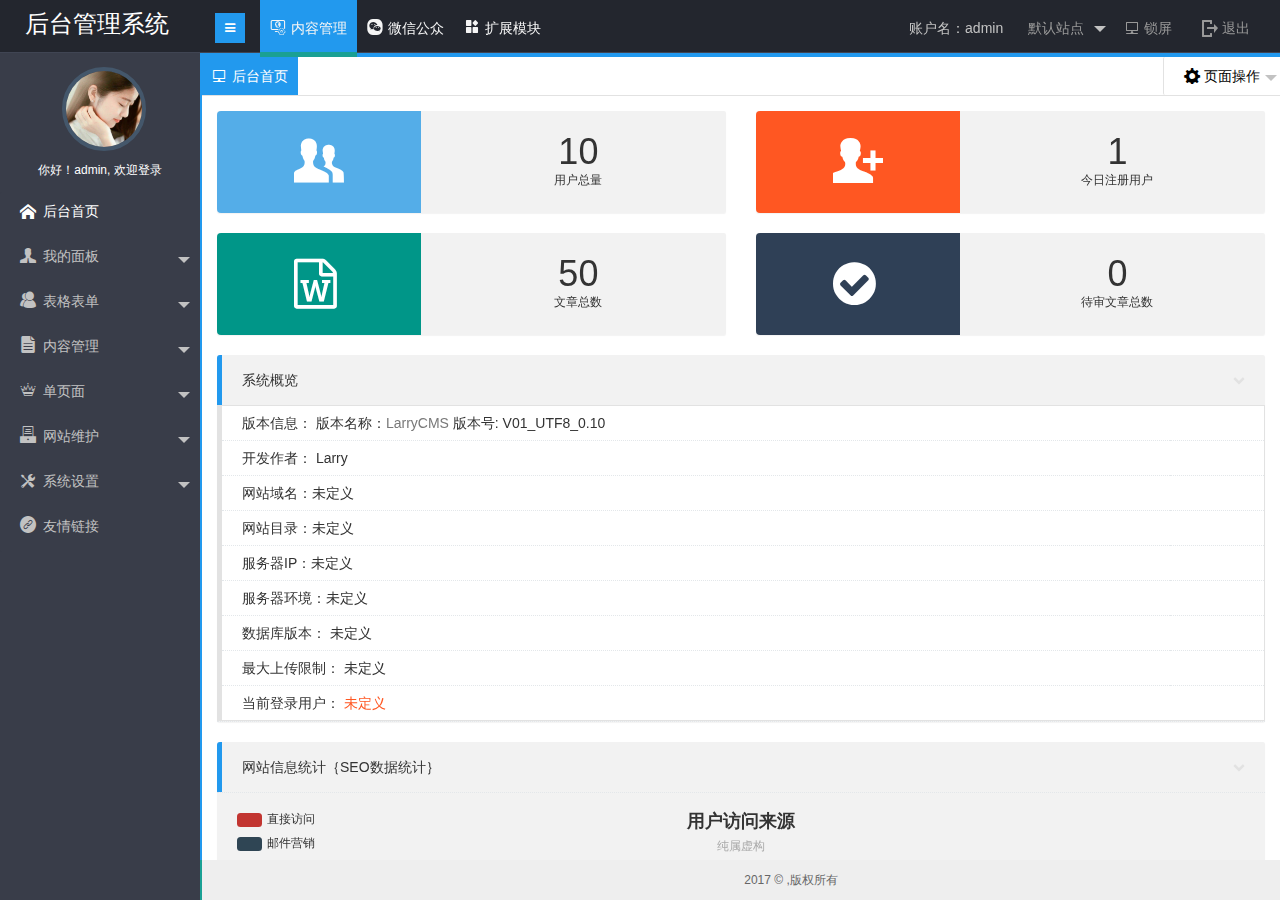
<file: index.html>
<!DOCTYPE html>
<html lang="en">
<head>
	<meta charset="UTF-8">
	<title>后台管理</title>
	<meta name="renderer" content="webkit">	
	<meta http-equiv="X-UA-Compatible" content="IE=edge,chrome=1">	
	<meta name="viewport" content="width=device-width, initial-scale=1, maximum-scale=1">	
	<meta name="apple-mobile-web-app-status-bar-style" content="black">	
	<meta name="apple-mobile-web-app-capable" content="yes">	
	<meta name="format-detection" content="telephone=no">	
	<!-- load css -->
	<link rel="stylesheet" type="text/css" href="common/layui/css/layui.css" media="all">
	<link rel="stylesheet" type="text/css" href="common/global.css" media="all">
	<link rel="stylesheet" type="text/css" href="css/adminstyle.css" media="all">
	
	
</head>
<body>
<div class="layui-layout layui-layout-admin" id="layui_layout">
	<!-- 顶部区域 -->
	<div class="layui-header header header-demo">
		<div class="layui-main">
		    <!-- logo区域 -->
			<div class="admin-logo-box">
				<a class="logo" href="http://www.kuxuebao.net" title="logo">后台管理系统</a>
				<div class="larry-side-menu">
					<i class="fa fa-bars" aria-hidden="true"></i>
				</div>
			</div>
            <!-- 顶级菜单区域 -->
            <div class="layui-larry-menu">
                 <ul class="layui-nav clearfix">
                       <li class="layui-nav-item layui-this">
                 	   	   <a href="javascirpt:;"><i class="iconfont icon-wangzhanguanli"></i>内容管理</a>
                 	   </li>
                 	   <li class="layui-nav-item">
                 	   	   <a href="javascirpt:;"><i class="iconfont icon-weixin3"></i>微信公众</a>
                 	   </li>
                 	   <li class="layui-nav-item">
                 	   	   <a href="javascirpt:;"><i class="iconfont icon-ht_expand"></i>扩展模块</a>
                 	   </li>
                 </ul>
            </div>
            <!-- 右侧导航 -->
            <ul class="layui-nav larry-header-item">
            		<li class="layui-nav-item">
            			账户名：admin
            		</li>
            		<li class="layui-nav-item first">
						<a href="javascript:;">			
							<cite>默认站点</cite>
							<span class="layui-nav-more"></span>
						</a>
						<dl class="layui-nav-child">
							<dd>
								<a href="">站点1</a>
							</dd>
							<dd>
								<a href="">站点2</a>
							</dd>
							
						</dl>
					</li>
					<li class="layui-nav-item">
						<a href="javascript:;" id="lock">
                        <i class="iconfont icon-diannao1"></i>
						锁屏</a>
					</li>
					<li class="layui-nav-item">
						<a href="login.html">
                        <i class="iconfont icon-exit"></i>
						退出</a>
					</li>
            </ul>
		</div>
	</div>
	<!-- 左侧侧边导航开始 -->
	<div class="layui-side layui-side-bg layui-larry-side" id="larry-side">
        <div class="layui-side-scroll" id="larry-nav-side" lay-filter="side">
			<div class="user-photo">
				<a class="img" title="我的头像">
					<img src="images/user.jpg" class="userimg1"></a>
				<p>你好！admin, 欢迎登录</p>
			</div>
		<!-- 左侧菜单 -->
		<ul class="layui-nav layui-nav-tree">
			<li class="layui-nav-item layui-this">
				<a href="javascript:;" data-url="main.html">
				    <i class="iconfont icon-home1" data-icon='icon-home1'></i>
					<span>后台首页</span>
				</a>
			</li>
			<!-- 个人信息 -->
			<li class="layui-nav-item">
				<a href="javascript:;">
					<i class="iconfont icon-jiaoseguanli" ></i>
					<span>我的面板</span>
					<em class="layui-nav-more"></em>
				</a>
				<dl class="layui-nav-child">
                    <dd>
                        <a href="javascript:;" data-url="personInfo.html">
                            <i class="iconfont icon-geren1" data-icon='icon-geren1'></i>
                            <span>个人信息</span>
                        </a>
                    </dd>
                    <dd>
                        <a href="javascript:;" data-url="changepwd.html">
                            <i class="iconfont icon-iconfuzhi01" data-icon='icon-iconfuzhi01'></i>
                            <span>修改密码</span>
                        </a>
                    </dd>
                    <dd>
                        <a href="javascript:;" data-url="myloginfo.html">
                            <i class="iconfont icon-piliangicon" data-icon='icon-piliangicon'></i>
                            <span>日志信息</span>
                        </a>
                    </dd>
                </dl>
			</li>
			<!-- 用户管理 -->
			<li class="layui-nav-item">
					<a href="javascript:;">
					   <i class="iconfont icon-jiaoseguanli2" ></i>
					   <span>表格表单</span>
					   <em class="layui-nav-more"></em>
					</a>
					    <dl class="layui-nav-child">
					    	<dd>
					    		<a href="javascript:;" data-url="table.html">
					    		   <i class="iconfont icon-yonghu1" data-icon='icon-yonghu1'></i>
					    		   <span>有线条表格</span>
					    		</a>
					    	</dd>
					    	<dd>
					    		<a href="javascript:;"  data-url="table_1.html">
					    		   <i class="iconfont icon-jiaoseguanli4" data-icon='icon-jiaoseguanli4'></i>
					    		   <span>无线条输入增加内容框</span>
					    		</a>
					    	</dd>
					    	<dd>
					    		<a href="javascript:;" data-url="myloginfo.html">
					    		   <i class="iconfont icon-quanxian2" data-icon='icon-quanxian2'></i>
					    		   <span>无线条表格</span>
					    		</a>
					    	</dd>
					    </dl>
			    </li>
			<!-- 内容管理 -->
			<li class="layui-nav-item">
					<a href="javascript:;">
					   <i class="iconfont icon-wenzhang1" ></i>
					   <span>内容管理</span>
					   <em class="layui-nav-more"></em>
					</a>
					   <dl class="layui-nav-child">
					   	   <dd>
					    		<a href="javascript:;" data-url="404.html">
					    		   <i class="iconfont icon-lanmuguanli" data-icon='icon-lanmuguanli'></i>
					    		   <span>404页面</span>
					    		</a>
					    	</dd>
					    	<dd>
					    		<a href="javascript:;">
					    		   <i class="iconfont icon-wenzhang2" data-icon='icon-wenzhang2'></i>
					    		   <span>所有档案列表</span>
					    		</a>
					    	</dd>
					    	<dd>
					    		<a href="javascript:;">
					    		   <i class="iconfont icon-icon1" data-icon='icon-icon1'></i>
					    		   <span>待审核的档案</span>
					    		</a>
					    	</dd>
					    	<dd>
					    		<a href="javascript:;">
					    		   <i class="iconfont icon-word" data-icon='icon-word'></i>
					    		   <span>我发布的文档</span>
					    		</a>
					    	</dd>
					    	<dd>
					    		<a href="javascript:;">
					    		   <i class="iconfont icon-pinglun1" data-icon='icon-pinglun1'></i>
					    		   <span>评论管理</span>
					    		</a>
					    	</dd>
					    	
					    	<dd>
					    		<a href="javascript:;">
					    		   <i class="iconfont icon-tags1" data-icon='icon-tags1'></i>
					    		   <span>TAGS管理</span>
					    		</a>
					    	</dd>
					    	<dd>
					    		<a href="javascript:;">
					    		   <i class="iconfont icon-huishouzhan1" data-icon='icon-huishouzhan1'></i>
					    		   <span>内容回收站</span>
					    		</a>
					    	</dd>
					   </dl>
			   </li>
			
                 <!-- 会员管理 -->
				<li class="layui-nav-item">
					<a href="javascript:;">
					   <i class="iconfont icon-m-members" ></i>
					   <span>单页面</span>
					   <em class="layui-nav-more"></em>
					</a>
					<dl class="layui-nav-child">
                           <dd>
                           	   <a href="javascript:;" data-url="404.html">
					              <i class="iconfont icon-zhuti"  data-icon='icon-zhuti'></i>
					              <span>404提示页面</span>
					           </a>
                           </dd>
                           <dd>
                           	   <a href="javascript:;" data-url="tab.html">
					              <i class="iconfont icon-zhuti"  data-icon='icon-zhuti'></i>
					              <span>选项卡页面</span>
					           </a>
                           </dd>
                    </dl>
				</li>
				
				<li class="layui-nav-item">
					<a href="javascript:;">
					   <i class="iconfont icon-shengchengbaogao" ></i>
					   <span>网站维护</span>
					   <em class="layui-nav-more"></em>
					</a>
					   <dl class="layui-nav-child">
                           <dd>
                           	   <a href="javascript:;">
					              <i class="iconfont icon-zhuti"  data-icon='icon-zhuti'></i>
					              <span>网站主题</span>
					           </a>
                           </dd>
                           <dd>
					    		<a href="">
					    		   <i class="iconfont icon-database" data-icon='icon-database'></i>
					    		   <span>数据库管理</span>
					    		</a>
					    	</dd>
					   	    <dd>
					    		<a href="">
					    		   <i class="iconfont icon-shengchengbaogao" data-icon='icon-shengchengbaogao'></i>
					    		   <span>生成页面</span>
					    		</a>
					    	</dd>
					    	<dd>
					    		<a href="">
					    		   <i class="iconfont icon-qingchuhuancun" data-icon='icon-qingchuhuancun'></i>
					    		   <span>更新缓存</span>
					    		</a>
					    	</dd>
					    	
					   </dl>
				</li>
				
			<!-- 系统设置 -->
			<li class="layui-nav-item">
					<a href="javascript:;">
					   <i class="iconfont icon-xitong" ></i>
					   <span>系统设置</span>
					   <em class="layui-nav-more"></em>
					</a>
					    <dl class="layui-nav-child">
					    	<dd>
					    		<a href="javascript:;">
					    		   <i class="iconfont icon-zhandianpeizhi" data-icon='icon-zhandianpeizhi'></i>
					    		   <span>基本参数设置</span>
					    		</a>
					    	</dd>
					    	<dd>
					    		<a href="javascript:;">
					    		   <i class="iconfont icon-zhandianguanli1" data-icon='icon-zhandianguanli1'></i>
					    		   <span>多站点管理</span>
					    		</a>
					    	</dd>
					    	<dd>
					    		<a href="javascript:;">
					    		   <i class="iconfont icon-anquanshezhi" data-icon='icon-anquanshezhi'></i>
					    		   <span>安全设置</span>
					    		</a>
					    	</dd>
					    	<dd>
					    		<a href="javascript:;">
					    		   <i class="iconfont icon-sms" data-icon='icon-sms'></i>
					    		   <span>短信接口设置</span>
					    		</a>
					    	</dd>
					    	<dd>
					    		<a href="javascript:;">
					    		   <i class="iconfont icon-iconfuzhi01" data-icon='icon-iconfuzhi01'></i>
					    		   <span>系统日志管理</span>
					    		</a>
					    	</dd>
					    	<dd>
					    		<a href="javascript:;">
					    			<i class='iconfont icon-SQLServershujuku' data-icon='icon-SQLServershujuku'></i>
					    			<span>SQL命令行工具</span>
					    		</a>
					    	</dd>
					    	<dd>
					    		<a href="javascript:;">
					    			<i class='iconfont icon-xinxicaiji' data-icon='icon-xinxicaiji'></i>
					    			<span>防采集管理</span>
					    		</a>
					    	</dd>
					    </dl>
				</li>
				<!-- 友链设置 -->
				<li class="layui-nav-item">
					<a href="javascript:;">
					   <i class="iconfont icon-youqinglianjie"  data-icon='icon-youqinglianjie'></i>
					   <span>友情链接</span>
					</a>
				</li>
		</ul>
	    </div>
	</div>

	<!-- 左侧侧边导航结束 -->
	<!-- 右侧主体内容 -->
	<div class="layui-body" id="larry-body" style="bottom: 0;border-left: solid 2px #2299ee;">
		<div class="layui-tab layui-tab-card larry-tab-box" id="larry-tab" lay-filter="demo" lay-allowclose="true">
			<div class="go-left key-press pressKey" id="titleLeft" title="滚动至最右侧"><i class="larry-icon larry-weibiaoti6-copy"></i> </div>
			<ul class="layui-tab-title">
				<li class="layui-this" id="admin-home"><i class="iconfont icon-diannao1"></i><em>后台首页</em></li>
			</ul>
			<div class="go-right key-press pressKey" id="titleRight" title="滚动至最左侧"><i class="larry-icon larry-right"></i></div> 
			<ul class="layui-nav closeBox">
				  <li class="layui-nav-item">
				    <a href="javascript:;"><i class="iconfont icon-caozuo"></i> 页面操作</a>
				    <dl class="layui-nav-child">
					  <dd><a href="javascript:;" class="refresh refreshThis"><i class="layui-icon">&#x1002;</i> 刷新当前</a></dd>
				      <dd><a href="javascript:;" class="closePageOther"><i class="iconfont icon-prohibit"></i> 关闭其他</a></dd>
				      <dd><a href="javascript:;" class="closePageAll"><i class="iconfont icon-guanbi"></i> 关闭全部</a></dd>
				    </dl>
				  </li>
				</ul>
			<div class="layui-tab-content" style="min-height: 150px; ">
				<div class="layui-tab-item layui-show">
					<iframe class="larry-iframe" data-id='0' src="main.html"></iframe>
				</div>
			</div>
		</div>
	</div>
	<!-- 底部区域 -->
	<div class="layui-footer layui-larry-foot" id="larry-footer">
		<div class="layui-mian">  
		    <p class="p-admin">
		    	<span>2017 &copy;</span>
		    	 ,版权所有
		    </p>
		</div>
	</div>
</div>
<!-- 加载js文件-->                                                                                                                                                                                           
	<script type="text/javascript" src="common/layui/layui.js"></script> 
	<script type="text/javascript" src="js/larry.js"></script>
	<script type="text/javascript" src="js/index.js"></script>
<!-- 锁屏 -->
<div class="lock-screen" style="display: none;">
	<div id="locker" class="lock-wrapper">
		<div id="time"></div>
		<div class="lock-box center">
			<img src="images/userimg.jpg" alt="">
			<h1>admin</h1>
			<duv class="form-group col-lg-12">
				<input type="password" placeholder='锁屏状态，请输入密码解锁' id="lock_password" class="form-control lock-input" autofocus name="lock_password">
				<button id="unlock" class="btn btn-lock">解锁</button>
			</duv>
		</div>
	</div>
</div>

</body>
</html>
</file>
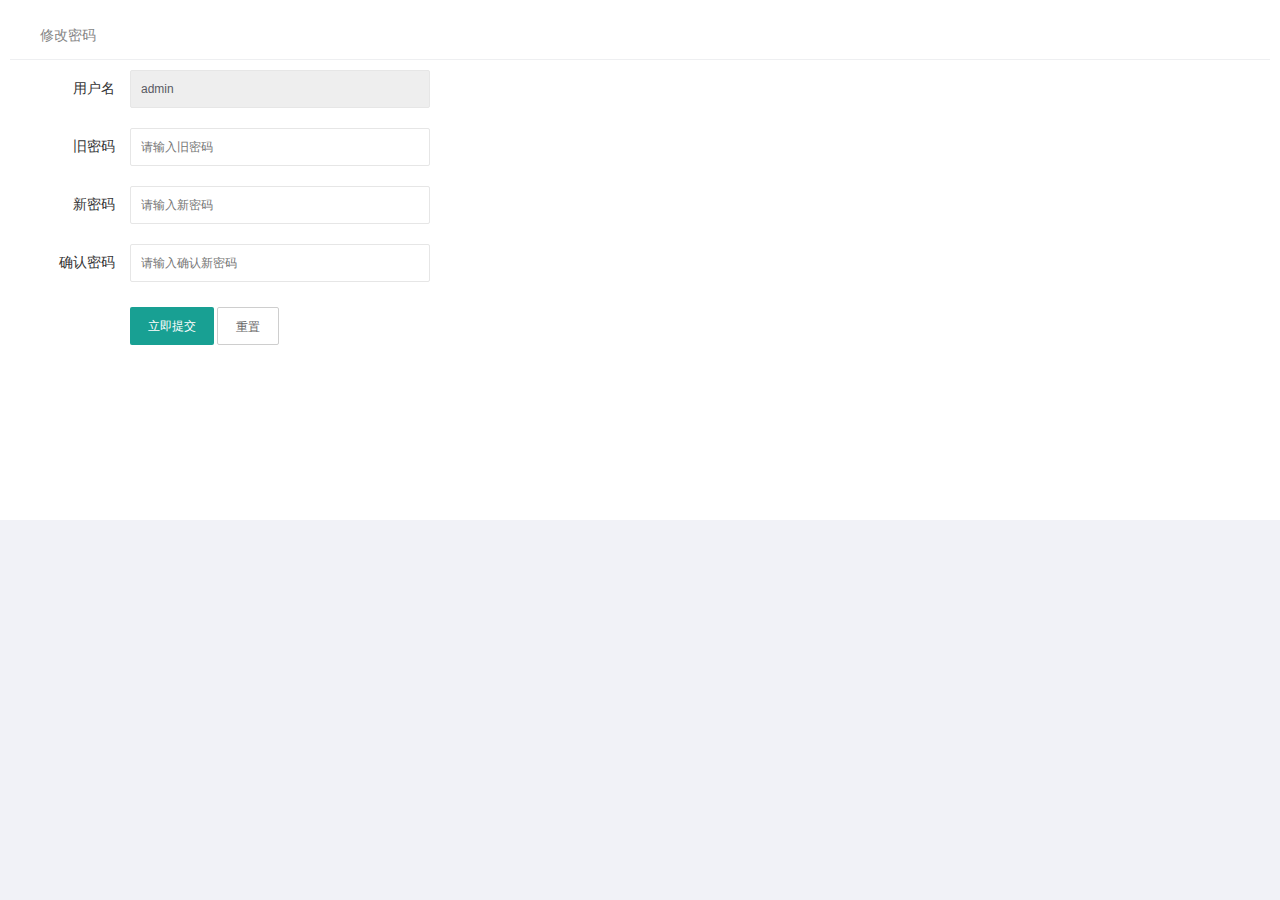
<file: changepwd.html>
<!DOCTYPE html>
<html lang="en">
<head>
	<meta charset="UTF-8">
	<title>个人信息</title>
	<meta name="renderer" content="webkit">	
	<meta http-equiv="X-UA-Compatible" content="IE=edge,chrome=1">	
	<meta name="viewport" content="width=device-width, initial-scale=1, maximum-scale=1">	
	<meta name="apple-mobile-web-app-status-bar-style" content="black">	
	<meta name="apple-mobile-web-app-capable" content="yes">	
	<meta name="format-detection" content="telephone=no">	
	<link rel="stylesheet" type="text/css" href="common/layui/css/layui.css" media="all">
	<link rel="stylesheet" type="text/css" href="common/bootstrap/css/bootstrap.css" media="all">
	<link rel="stylesheet" type="text/css" href="common/global.css" media="all">
	<link rel="stylesheet" type="text/css" href="css/personal.css" media="all">
</head>
<body>
<section class="layui-larry-box">
	<div class="larry-personal">
		<header class="larry-personal-tit">
			<span>修改密码</span>
		</header><!-- /header -->
		<div class="larry-personal-body clearfix changepwd">
			<form class="layui-form col-lg-4" method="post" action="">
			 	<div class="layui-form-item">
					<label class="layui-form-label">用户名</label>
					<div class="layui-input-block">  
					  	<input type="text" name="title"  autocomplete="off"  class="layui-input layui-disabled" value="admin" disabled="disabled" >
					</div>
				</div>
				<div class="layui-form-item">
					<label class="layui-form-label">旧密码</label>
					<div class="layui-input-block">  
					  	<input type="password" name="title"  autocomplete="off"  class="layui-input" value="" placeholder="请输入旧密码">
					</div>
				</div>
				<div class="layui-form-item">
					<label class="layui-form-label">新密码</label>
					<div class="layui-input-block">  
					  	<input type="password" name="title"  autocomplete="off"  class="layui-input" value="" placeholder="请输入新密码">
					</div>
				</div>
				<div class="layui-form-item">
					<label class="layui-form-label">确认密码</label>
					<div class="layui-input-block">  
					  	<input type="password" name="title"  autocomplete="off"  class="layui-input" value="" placeholder="请输入确认新密码">
					</div>
				</div>
				<div class="layui-form-item change-submit">
					<div class="layui-input-block">
						<button class="layui-btn" lay-submit="" lay-filter="demo1">立即提交</button>
						<button type="reset" class="layui-btn layui-btn-primary">重置</button>
					</div>
				</div>
			</form>
		</div>
	</div>
</section>
<script type="text/javascript" src="common/layui/layui.js"></script>
<script type="text/javascript">
	layui.use(['form','upload'],function(){
         var form = layui.form();
	});
</script>
</body>
</html>
</file>
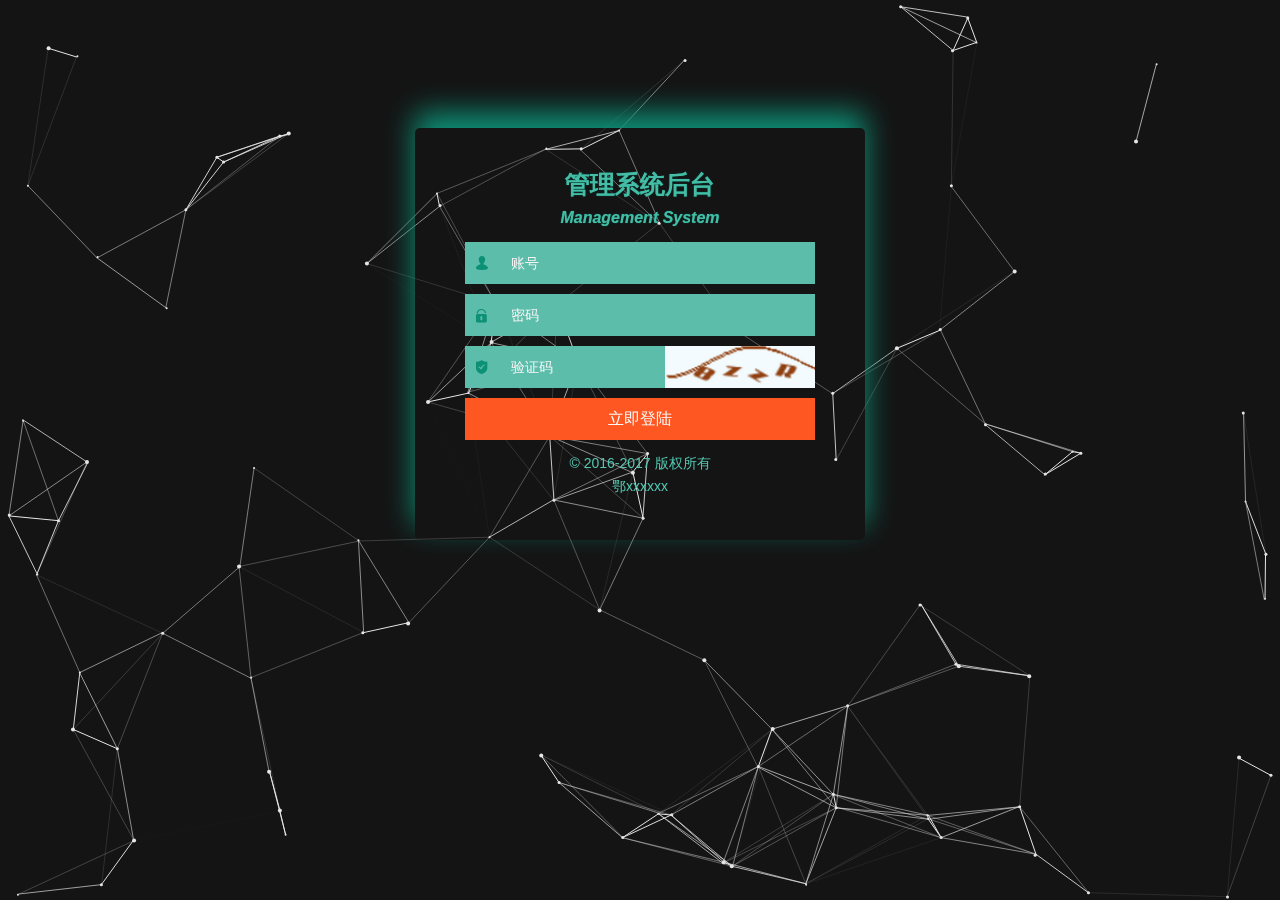
<file: login.html>
<!DOCTYPE html>
<html lang="en">
<head>
	<meta charset="UTF-8">
	<title>后台登录</title>
	<meta name="renderer" content="webkit">	
	<meta http-equiv="X-UA-Compatible" content="IE=edge,chrome=1">	
	<meta name="viewport" content="width=device-width, initial-scale=1, maximum-scale=1">
	<meta name="apple-mobile-web-app-status-bar-style" content="black">	
	<meta name="apple-mobile-web-app-capable" content="yes">	
	<meta name="format-detection" content="telephone=no">	
	<!-- load css -->
	<link rel="stylesheet" type="text/css" href="common/layui/css/layui.css" media="all">
	<link rel="stylesheet" type="text/css" href="css/login.css" media="all">
</head>
<body>
<div class="layui-canvs"></div>
<div class="layui-layout layui-layout-login">
	<h1>
		 <strong>管理系统后台</strong>
		 <em>Management System</em>
	</h1>
	<div class="layui-user-icon larry-login">
		 <input type="text" placeholder="账号" class="login_txtbx"/>
	</div>
	<div class="layui-pwd-icon larry-login">
		 <input type="password" placeholder="密码" class="login_txtbx"/>
	</div>
    <div class="layui-val-icon larry-login">
    	<div class="layui-code-box">
    		<input type="text" id="code" name="code" placeholder="验证码" maxlength="4" class="login_txtbx">
            <img src="images/verifyimg.png" alt="" class="verifyImg" id="verifyImg" onClick="javascript:this.src='xxx'+Math.random();">
    	</div>
    </div>
    <div class="layui-submit larry-login">
    	<input type="button" value="立即登陆" class="submit_btn"/>
    </div>
    <div class="layui-login-text">
    	<p>© 2016-2017 版权所有</p>
        <p>鄂xxxxxx</p>
    </div>
</div>
<script type="text/javascript" src="common/layui/lay/dest/layui.all.js"></script>
<script type="text/javascript" src="js/login.js"></script>
<script type="text/javascript" src="jsplug/jparticle.jquery.js"></script>
<script type="text/javascript">
$(function(){
	$(".layui-canvs").jParticle({
		background: "#141414",
		color: "#E6E6E6"
	});
	//登录链接测试，使用时可删除
	$(".submit_btn").click(function(){
	  location.href="index.html";
	});
});
</script>
</body>
</html>
</file>
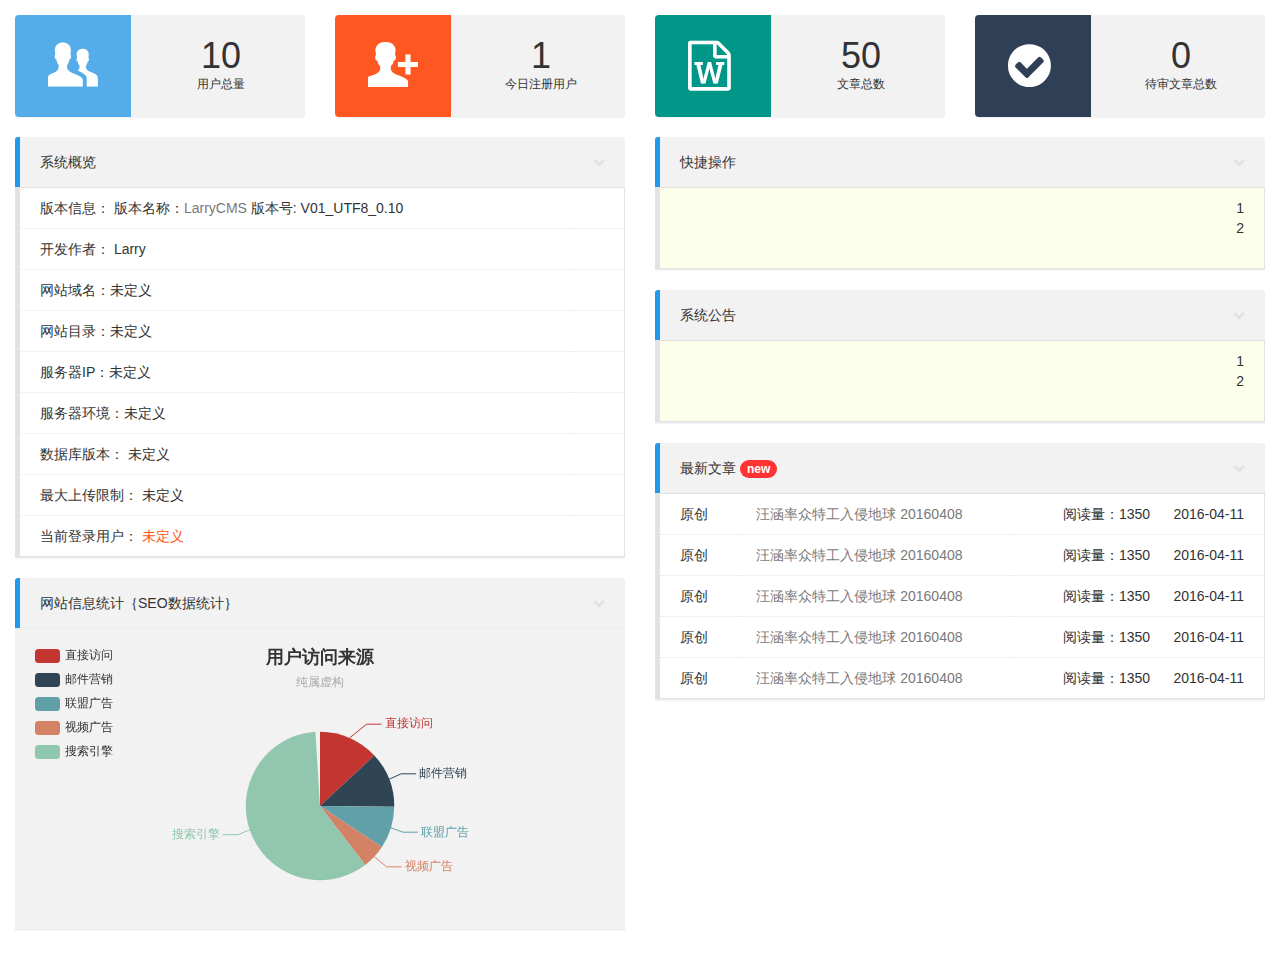
<file: main.html>
<!DOCTYPE html>
<html lang="en">
<head>
	<meta charset="UTF-8">
	<title>LarryBlogCMS-Home</title>
  <meta name="renderer" content="webkit"> 
  <meta http-equiv="X-UA-Compatible" content="IE=edge,chrome=1">  
  <meta name="viewport" content="width=device-width, initial-scale=1, maximum-scale=1"> 
  <meta name="apple-mobile-web-app-status-bar-style" content="black"> 
  <meta name="apple-mobile-web-app-capable" content="yes">  
  <meta name="format-detection" content="telephone=no"> 
	<link rel="stylesheet" type="text/css" href="common/layui/css/layui.css" media="all">
	<link rel="stylesheet" type="text/css" href="common/bootstrap/css/bootstrap.css" media="all">
	<link rel="stylesheet" type="text/css" href="common/global.css">
	<link rel="stylesheet" type="text/css" href="css/main.css" media="all">
</head>
<body>
<section class="larry-wrapper">
    <!-- overview -->
	<div class="row state-overview">
		<div class="col-lg-3 col-sm-6 layui-anim layui-anim-up">
			<section class="panel">
				<div class="symbol userblue layui-anim layui-anim-rotate"> <i class="iconpx-users"></i>
				</div>
				<div class="value">
					<a href="#">
						<h1 id="count1">10</h1>
					</a>
					<p>用户总量</p>
				</div>
			</section>
		</div>
		<div class="col-lg-3 col-sm-6 layui-anim layui-anim-up">
			<section class="panel">
				<div class="symbol commred layui-anim layui-anim-rotate"> <i class="iconpx-user-add"></i>
				</div>
				<div class="value">
					<a href="#">
						<h1 id="count2">1</h1>
					</a>
					<p>今日注册用户</p>
				</div>
			</section>
		</div>
		<div class="col-lg-3 col-sm-6 layui-anim layui-anim-up">
			<section class="panel">
				<div class="symbol articlegreen layui-anim layui-anim-rotate">
					<i class="iconpx-file-word-o"></i>
				</div>
				<div class="value">
					<a href="#">
						<h1 id="count3">50</h1>
					</a>
					<p>文章总数</p>
				</div>
			</section>
		</div>
		<div class="col-lg-3 col-sm-6 layui-anim layui-anim-up">
			<section class="panel">
				<div class="symbol rsswet layui-anim layui-anim-rotate">
					<i class="iconpx-check-circle"></i>
				</div>
				<div class="value">
					<a href="#">
						<h1 id="count4">0</h1>
					</a>
					<p>待审文章总数</p>
				</div>
			</section>
		</div>
	</div>
	<!-- overview end -->
	<div class="row">
		<div class="col-lg-6">
			<section class="panel">
				<header class="panel-heading bm0">
					<span class='span-title'>系统概览</span>
					<span class="tools pull-right"><a href="javascript:;" class="iconpx-chevron-down"></a></span>
				</header>
				<div class="panel-body" >
					<table class="table table-hover personal-task">
                         <tbody>
                         	<tr>
                         		<td>
                         			<strong>版本信息</strong>： 版本名称：<a href="http://www.larrycms.com">LarryCMS</a> 版本号: V01_UTF8_0.10

                         		</td>
                         		<td>

                         		</td>
                         	</tr>
                         	<tr>
                         		<td>
                                <strong>开发作者</strong>： Larry

                                </td>
                                <td></td>
                         	</tr>
                         	<tr>
                         		<td>
                                <strong>网站域名</strong>：未定义
                                </td>
                                <td></td>
                         	</tr>
                         	<tr>
                         		<td>
                                <strong>网站目录</strong>：未定义
                                </td>
                                <td></td>
                         	</tr>
                         	<tr>
                         		<td>
                                <strong>服务器IP</strong>：未定义
                                </td>
                                <td></td>
                         	</tr>
                         	<tr>
                         		<td>
                                <strong>服务器环境</strong>：未定义
                                </td>
                                <td></td>
                         	</tr>
                         	<tr>
                         		<td>
                                <strong>数据库版本</strong>： 未定义

                                </td>
                                <td></td>
                         	</tr>
                         	<tr>
                         		<td>
                                <strong>最大上传限制</strong>： 未定义

                                </td>
                                <td></td>
                         	</tr>
                         	<tr>
                         		<td>
                                <strong>当前登录用户</strong>： <span class="current_user">未定义</span>

                                </td>
                                <td></td>
                         	</tr>
                         </tbody>
					</table>
				</div>
			</section>
      <!-- 网站信息统计｛SEO数据统计｝ -->
      <section class="panel">
                  <header class="panel-heading bm0">
                       <span class='span-title'>网站信息统计｛SEO数据统计｝</span>
                       <span class="tools pull-right"><a href="javascript:;" class="iconpx-chevron-down"></a></span>
                  </header>
                  <div class="panel-body laery-seo-box">
                        <div class="larry-seo-stats" id="larry-seo-stats"></div>
                  </div>
      </section>
		</div>
		<div class="col-lg-6">
		     <!-- 快捷操作 -->
             <section class="panel">
                  <header class="panel-heading bm0">
                        <span class='span-title'>快捷操作</span>
                        <span class="tools pull-right"><a href="javascript:;" class="iconpx-chevron-down"></a></span>
                  </header>
                  <div class="panel-body">
                        <table class="table table-hover personal-task shortcut">
                            <tr>
                            	<td>
                            		<div class="c1">1</div>
                            		<div class="c2">2</div>
                            		<br>
                            	</td>
                            </tr>
                        </table>
                  </div>
             </section>
          <!-- 系统公告 -->
             <section class="panel">
                 <header class="panel-heading bm0">
                        <span class='span-title'>系统公告</span>
                        <span class="tools pull-right"><a href="javascript:;" class="iconpx-chevron-down"></a></span>
                  </header>
                  <div class="panel-body">
                        <table class="table table-hover personal-task shortcut">
                            <tr>
                              <td>
                                <div class="c1">1</div>
                                <div class="c2">2</div>
                                <br>
                              </td>
                            </tr>
                        </table>
                  </div>
             </section>

              <!-- 最新文章 -->
             <section class="panel">
                  <header class="panel-heading bm0">
                        <span class='span-title'>最新文章</span>
                        <span class="badge" style="background-color:#FF3333;"> new </span>
                        <span class="tools pull-right"><a href="javascript:;" class="iconpx-chevron-down"></a></span>
                  </header>
                  <div class="panel-body">
                       <table class="table table-hover personal-task">
                             <tbody>
                              <tr>
                                <td>原创</td>
                                <td>
                                  <a href="#" target="_blank">汪涵率众特工入侵地球 20160408</a>
                                </td>
                                <td class="col-md-5">阅读量：1350 &nbsp;&nbsp;&nbsp;&nbsp; 2016-04-11</td>
                              </tr>
                              <tr>
                                <td>原创</td>
                                <td>
                                  <a href="#" target="_blank">汪涵率众特工入侵地球 20160408</a>
                                </td>
                                <td class="col-md-5">阅读量：1350 &nbsp;&nbsp;&nbsp;&nbsp; 2016-04-11</td>
                              </tr>
                              <tr>
                                <td>原创</td>
                                <td>
                                  <a href="#" target="_blank">汪涵率众特工入侵地球 20160408</a>
                                </td>
                                <td class="col-md-5">阅读量：1350 &nbsp;&nbsp;&nbsp;&nbsp; 2016-04-11</td>
                              </tr>
                              <tr>
                                <td>原创</td>
                                <td>
                                  <a href="#" target="_blank">汪涵率众特工入侵地球 20160408</a>
                                </td>
                                <td class="col-md-5">阅读量：1350 &nbsp;&nbsp;&nbsp;&nbsp; 2016-04-11</td>
                              </tr>
                              <tr>
                                <td>原创</td>
                                <td>
                                  <a href="#" target="_blank">汪涵率众特工入侵地球 20160408</a>
                                </td>
                                <td class="col-md-5">阅读量：1350 &nbsp;&nbsp;&nbsp;&nbsp; 2016-04-11</td>
                              </tr>
                             </tbody>
                       </table>
                  </div>
             </section>
		</div>
	</div>

</section>

<script type="text/javascript" src="common/layui/layui.js"></script>
<script type="text/javascript">
	layui.use(['jquery','layer','element'],function(){
		window.jQuery = window.$ = layui.jquery;
		window.layer = layui.layer;
        window.element = layui.element();

       $('.panel .tools .iconpx-chevron-down').click(function(){
       	   var el = $(this).parents(".panel").children(".panel-body");
       	   if($(this).hasClass("iconpx-chevron-down")){
       	   	   $(this).removeClass("iconpx-chevron-down").addClass("iconpx-chevron-up");
       	   	   el.slideUp(200);
       	   }else{
       	   	   $(this).removeClass("iconpx-chevron-up").addClass("iconpx-chevron-down");
       	   	   el.slideDown(200);
       	   }
       })

	});
</script>
<script type="text/javascript" src="jsplug/echarts.min.js"></script>
<script type="text/javascript" src="js/main.js"></script>
</body>
</html>
</file>
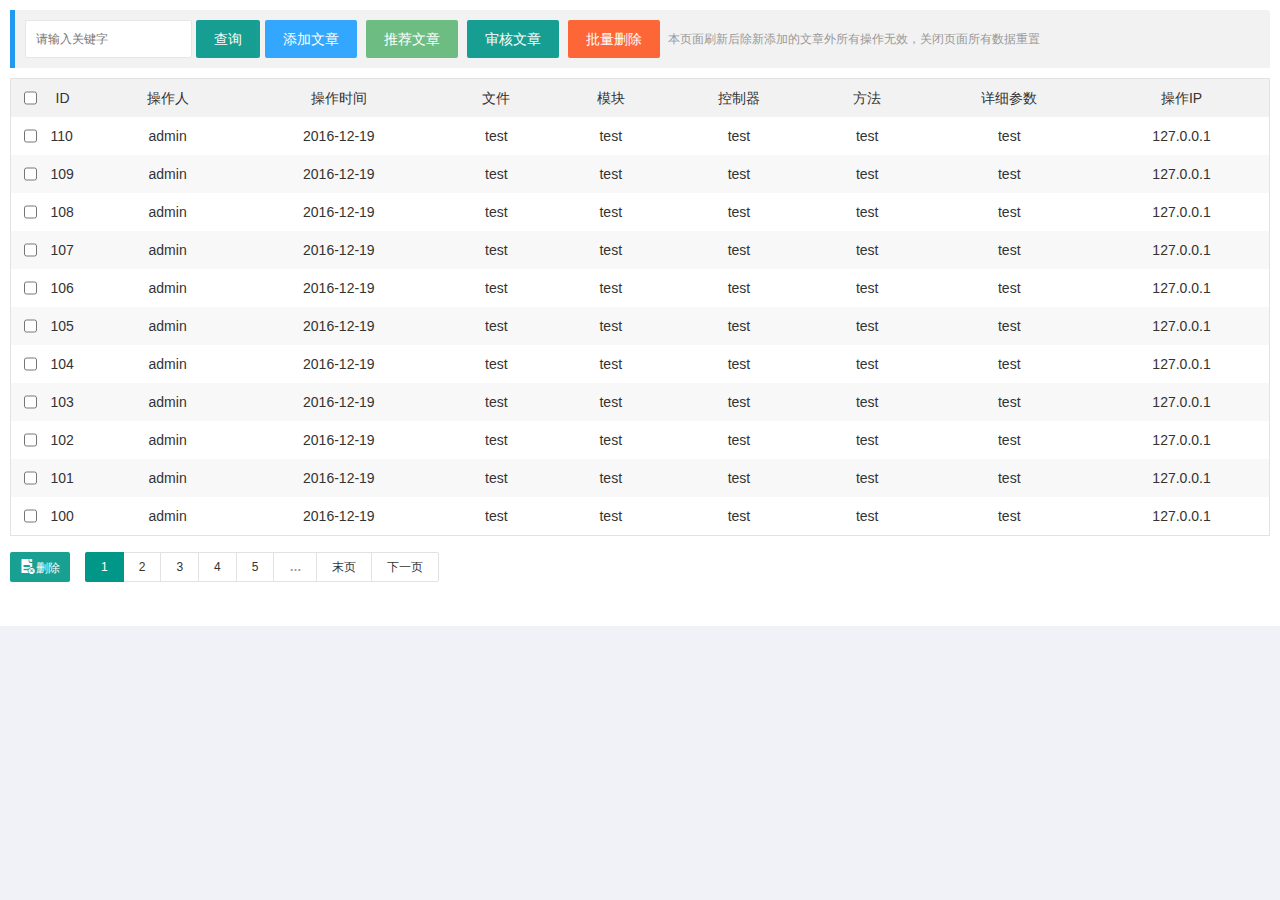
<file: myloginfo.html>
<!DOCTYPE html>
<html lang="en">
<head>
	<meta charset="UTF-8">
	<title>个人信息</title>
	<meta name="renderer" content="webkit">	
	<meta http-equiv="X-UA-Compatible" content="IE=edge,chrome=1">	
	<meta name="viewport" content="width=device-width, initial-scale=1, maximum-scale=1">	
	<meta name="apple-mobile-web-app-status-bar-style" content="black">	
	<meta name="apple-mobile-web-app-capable" content="yes">	
	<meta name="format-detection" content="telephone=no">	
	<link rel="stylesheet" type="text/css" href="common/layui/css/layui.css" media="all">
	<link rel="stylesheet" type="text/css" href="common/bootstrap/css/bootstrap.css" media="all">
	<link rel="stylesheet" type="text/css" href="common/global.css" media="all">
	<link rel="stylesheet" type="text/css" href="css/personal.css" media="all">
</head>
<body>
<section class="layui-larry-box">
	<div class="larry-personal">
	    <div class="layui-tab">
            <blockquote class="layui-elem-quote news_search">
		
		<div class="layui-inline">
		    <div class="layui-input-inline">
		    	<input value="" placeholder="请输入关键字" class="layui-input search_input" type="text">
		    </div>
		    <a class="layui-btn search_btn">查询</a>
		</div><div class="layui-inline">
			<a class="layui-btn layui-btn-normal newsAdd_btn">添加文章</a>
		</div>
		<div class="layui-inline">
			<a class="layui-btn recommend" style="background-color:#5FB878">推荐文章</a>
		</div>
		<div class="layui-inline">
			<a class="layui-btn audit_btn">审核文章</a>
		</div>
		<div class="layui-inline">
			<a class="layui-btn layui-btn-danger batchDel">批量删除</a>
		</div>
		<div class="layui-inline">
			<div class="layui-form-mid layui-word-aux">本页面刷新后除新添加的文章外所有操作无效，关闭页面所有数据重置</div>
		</div>
	</blockquote>
            
		    <div class="layui-tab-content larry-personal-body clearfix mylog-info-box">
		         <!-- 操作日志 -->
                <div class="layui-tab-item layui-field-box layui-show">
                     <table class="layui-table table-hover" lay-even="" lay-skin="nob">
                          <thead>
                              <tr>
                                  <th><input type="checkbox" id="selected-all"></th>
                                  <th>ID</th>
                                  <th>操作人</th>
                                  <th>操作时间</th>
                                  <th>文件</th>
                                  <th>模块</th>
                                  <th>控制器</th>
                                  <th>方法</th>
                                  <th>详细参数</th>
                                  <th>操作IP</th>
                              </tr>
                          </thead>
                          <tbody>
                              <tr>
                                <td><input type="checkbox"></td>
                                <td>110</td>
                                <td>admin</td>
                                <td>2016-12-19</td>
                                <td>test</td>
                                <td>test</td>
                                <td>test</td>
                                <td>test</td>
                                <td>test</td>
                                <td>127.0.0.1</td>
                              </tr>
                              <tr>
                                <td><input type="checkbox"></td>
                                <td>109</td>
                                <td>admin</td>
                                <td>2016-12-19</td>
                                <td>test</td>
                                <td>test</td>
                                <td>test</td>
                                <td>test</td>
                                <td>test</td>
                                <td>127.0.0.1</td>
                              </tr>
                              <tr>
                                <td><input type="checkbox"></td>
                                <td>108</td>
                                <td>admin</td>
                                <td>2016-12-19</td>
                                <td>test</td>
                                <td>test</td>
                                <td>test</td>
                                <td>test</td>
                                <td>test</td>
                                <td>127.0.0.1</td>
                              </tr>
                              <tr>
                                <td><input type="checkbox"></td>
                                <td>107</td>
                                <td>admin</td>
                                <td>2016-12-19</td>
                                <td>test</td>
                                <td>test</td>
                                <td>test</td>
                                <td>test</td>
                                <td>test</td>
                                <td>127.0.0.1</td>
                              </tr>
                              <tr>
                                <td><input type="checkbox"></td>
                                <td>106</td>
                                <td>admin</td>
                                <td>2016-12-19</td>
                                <td>test</td>
                                <td>test</td>
                                <td>test</td>
                                <td>test</td>
                                <td>test</td>
                                <td>127.0.0.1</td>
                              </tr>
                              <tr>
                                <td><input type="checkbox"></td>
                                <td>105</td>
                                <td>admin</td>
                                <td>2016-12-19</td>
                                <td>test</td>
                                <td>test</td>
                                <td>test</td>
                                <td>test</td>
                                <td>test</td>
                                <td>127.0.0.1</td>
                              </tr>
                              <tr>
                                <td><input type="checkbox"></td>
                                <td>104</td>
                                <td>admin</td>
                                <td>2016-12-19</td>
                                <td>test</td>
                                <td>test</td>
                                <td>test</td>
                                <td>test</td>
                                <td>test</td>
                                <td>127.0.0.1</td>
                              </tr>
                              <tr>
                                <td><input type="checkbox"></td>
                                <td>103</td>
                                <td>admin</td>
                                <td>2016-12-19</td>
                                <td>test</td>
                                <td>test</td>
                                <td>test</td>
                                <td>test</td>
                                <td>test</td>
                                <td>127.0.0.1</td>
                              </tr>
                              <tr>
                                <td><input type="checkbox"></td>
                                <td>102</td>
                                <td>admin</td>
                                <td>2016-12-19</td>
                                <td>test</td>
                                <td>test</td>
                                <td>test</td>
                                <td>test</td>
                                <td>test</td>
                                <td>127.0.0.1</td>
                              </tr>
                              <tr>
                                <td><input type="checkbox"></td>
                                <td>101</td>
                                <td>admin</td>
                                <td>2016-12-19</td>
                                <td>test</td>
                                <td>test</td>
                                <td>test</td>
                                <td>test</td>
                                <td>test</td>
                                <td>127.0.0.1</td>
                              </tr>
                              <tr>
                                <td><input type="checkbox"></td>
                                <td>100</td>
                                <td>admin</td>
                                <td>2016-12-19</td>
                                <td>test</td>
                                <td>test</td>
                                <td>test</td>
                                <td>test</td>
                                <td>test</td>
                                <td>127.0.0.1</td>
                              </tr>
                          </tbody>
                     </table>
                     <div class="larry-table-page clearfix">
                          <a href="javascript:;" class="layui-btn layui-btn-small"><i class="iconfont icon-shanchu1"></i>删除</a>
				          <div id="page" class="page"></div>
			         </div>
			    </div>
			     <!-- 登录日志 -->
			    <div class="layui-tab-item layui-field-box">
			          <table class="layui-table table-hover" lay-even="" lay-skin="nob">
                           <thead>
                              <tr>
                                  <th><input type="checkbox" id="selected-all"></th>
                                  <th>ID</th>
                                  <th>管理员账号</th>
                                  <th>状态</th>
                                  <th>最后登录时间</th>
                                  <th>上次登录IP</th>
                                  <th>登录IP</th>
                                  <th>IP所在位置</th>
                              </tr>
                            </thead>
                            <tbody>
                              <tr>
                                <td><input type="checkbox"></td>
                                <td>110</td>
                                <td>admin</td>
                                <td>后台登录成功</td>
                                <td>2016-12-19 14:26:03</td>
                                <td>127.0.0.1</td>
                                <td>127.0.0.1</td>
                                <td>Unknown</td>
                              </tr>
                            </tbody>
			          </table>
			          <div class="larry-table-page clearfix">
                          <a href="javascript:;" class="layui-btn layui-btn-small"><i class="iconfont icon-shanchu1"></i>删除</a>
				          <div id="page2" class="page"></div>
			         </div>
			    </div>
		    </div>
		</div>
	</div>
</section>
<script type="text/javascript" src="common/layui/layui.js"></script>
<script type="text/javascript">
	layui.use(['jquery','layer','element','laypage'],function(){
	      window.jQuery = window.$ = layui.jquery;
	      window.layer = layui.layer;
          var element = layui.element(),
              laypage = layui.laypage;

            
          laypage({
					cont: 'page',
					pages: 10 //总页数
						,
					groups: 5 //连续显示分页数
						,
					jump: function(obj, first) {
						//得到了当前页，用于向服务端请求对应数据
						var curr = obj.curr;
						if(!first) {
							//layer.msg('第 '+ obj.curr +' 页');
						}
					}
				});

          laypage({
					cont: 'page2',
					pages: 10 //总页数
						,
					groups: 5 //连续显示分页数
						,
					jump: function(obj, first) {
						//得到了当前页，用于向服务端请求对应数据
						var curr = obj.curr;
						if(!first) {
							//layer.msg('第 '+ obj.curr +' 页');
						}
					}
				});
    });
</script>
</body>
</html>
</file>
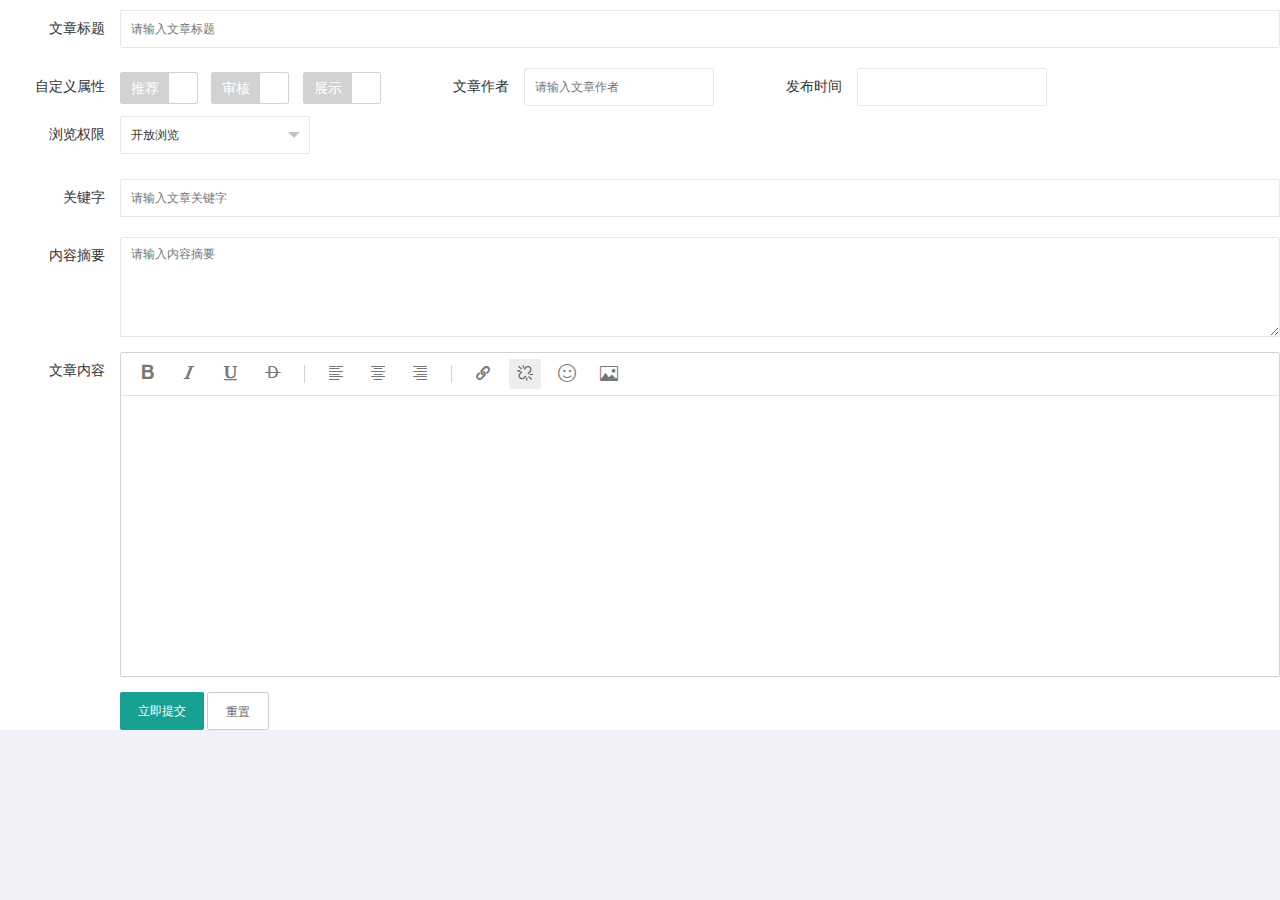
<file: newsAdd.html>
<!DOCTYPE html>
<html>
<head>
	<meta charset="UTF-8">
	<title>添加信息</title>
	<meta name="renderer" content="webkit">	
	<meta http-equiv="X-UA-Compatible" content="IE=edge,chrome=1">	
	<meta name="viewport" content="width=device-width, initial-scale=1, maximum-scale=1">	
	<meta name="apple-mobile-web-app-status-bar-style" content="black">	
	<meta name="apple-mobile-web-app-capable" content="yes">	
	<meta name="format-detection" content="telephone=no">	
	<link rel="stylesheet" type="text/css" href="common/layui/css/layui.css" media="all">
	<link rel="stylesheet" type="text/css" href="common/bootstrap/css/bootstrap.css" media="all">
	<link rel="stylesheet" type="text/css" href="common/global.css" media="all">
	<link rel="stylesheet" type="text/css" href="css/personal.css" media="all">
</head>
<body class="childrenBody">
	<form class="layui-form">
		<div class="layui-form-item">
			<label class="layui-form-label">文章标题</label>
			<div class="layui-input-block">
				<input class="layui-input newsName" lay-verify="required" placeholder="请输入文章标题" type="text">
			</div>
		</div>
		<div class="layui-form-item">
			<div class="layui-inline">
				<label class="layui-form-label">自定义属性</label>
				<div class="layui-input-block">
					<input name="tuijian" class="tuijian" title="推荐" type="checkbox"><div class="layui-unselect layui-form-checkbox" lay-skin=""><span>推荐</span><i class="layui-icon"></i></div>
					<input name="shenhe" class="newsStatus" title="审核" type="checkbox"><div class="layui-unselect layui-form-checkbox" lay-skin=""><span>审核</span><i class="layui-icon"></i></div>
					<input name="show" class="isShow" title="展示" type="checkbox"><div class="layui-unselect layui-form-checkbox" lay-skin=""><span>展示</span><i class="layui-icon"></i></div>
				</div>
			</div>
			<div class="layui-inline">		
				<label class="layui-form-label">文章作者</label>
				<div class="layui-input-inline">
					<input class="layui-input newsAuthor" lay-verify="required" placeholder="请输入文章作者" type="text">
				</div>
			</div>
			<div class="layui-inline">		
				<label class="layui-form-label">发布时间</label>
				<div class="layui-input-inline">
					<input class="layui-input newsTime" lay-verify="required|date" onClick="layui.laydate({elem:this})" type="text">
				</div>
			</div>
			<div class="layui-inline">
				<label class="layui-form-label">浏览权限</label>
				<div class="layui-input-inline">
					<select name="browseLook" class="newsLook" lay-filter="browseLook">
				        <option value="0">开放浏览</option>
				        <option value="1">会员浏览</option>
				    </select><div class="layui-unselect layui-form-select"><div class="layui-select-title"><input placeholder="开放浏览" value="开放浏览" readonly="" class="layui-input layui-unselect" type="text"><i class="layui-edge"></i></div><dl class="layui-anim layui-anim-upbit"><dd lay-value="0" class="layui-this">开放浏览</dd><dd lay-value="1" class="">会员浏览</dd></dl></div>
				</div>
			</div>
		</div>
		<div class="layui-form-item">
			<label class="layui-form-label">关键字</label>
			<div class="layui-input-block">
				<input class="layui-input" placeholder="请输入文章关键字" type="text">
			</div>
		</div>
		<div class="layui-form-item">
			<label class="layui-form-label">内容摘要</label>
			<div class="layui-input-block">
				<textarea placeholder="请输入内容摘要" class="layui-textarea"></textarea>
			</div>
		</div>
		<div class="layui-form-item">
			<label class="layui-form-label">文章内容</label>
			<div class="layui-input-block">
				<textarea class="layui-textarea layui-hide" name="content" lay-verify="content" id="news_content"></textarea><div class="layui-layedit"><div class="layui-unselect layui-layedit-tool"><i class="layui-icon layedit-tool-b" title="加粗" lay-command="Bold" layedit-event="b" "=""></i><i class="layui-icon layedit-tool-i" title="斜体" lay-command="italic" layedit-event="i" "=""></i><i class="layui-icon layedit-tool-u" title="下划线" lay-command="underline" layedit-event="u" "=""></i><i class="layui-icon layedit-tool-d" title="删除线" lay-command="strikeThrough" layedit-event="d" "=""></i><span class="layedit-tool-mid"></span><i class="layui-icon layedit-tool-left" title="左对齐" lay-command="justifyLeft" layedit-event="left" "=""></i><i class="layui-icon layedit-tool-center" title="居中对齐" lay-command="justifyCenter" layedit-event="center" "=""></i><i class="layui-icon layedit-tool-right" title="右对齐" lay-command="justifyRight" layedit-event="right" "=""></i><span class="layedit-tool-mid"></span><i class="layui-icon layedit-tool-link" title="插入链接" layedit-event="link" "=""></i><i class="layui-icon layedit-tool-unlink layui-disabled" title="清除链接" lay-command="unlink" layedit-event="unlink" "=""></i><i class="layui-icon layedit-tool-face" title="表情" layedit-event="face" "=""></i><i class="layui-icon layedit-tool-image" title="图片" layedit-event="image"><input name="file" type="file"></i></div><div class="layui-layedit-iframe"><iframe id="LAY_layedit_1" name="LAY_layedit_1" textarea="news_content" style="height: 280px;" frameborder="0"></iframe></div></div>
			</div>
		</div>
		<div class="layui-form-item">
			<div class="layui-input-block">
				<button class="layui-btn" lay-submit="" lay-filter="addNews">立即提交</button>
				<button type="reset" class="layui-btn layui-btn-primary">重置</button>
		    </div>
		</div>
	</form>
	<script type="text/javascript" src="common/layui/layui.js"></script>
	<script type="text/javascript" src="js/newsadd.js"></script>

</body>
</html>
</file>
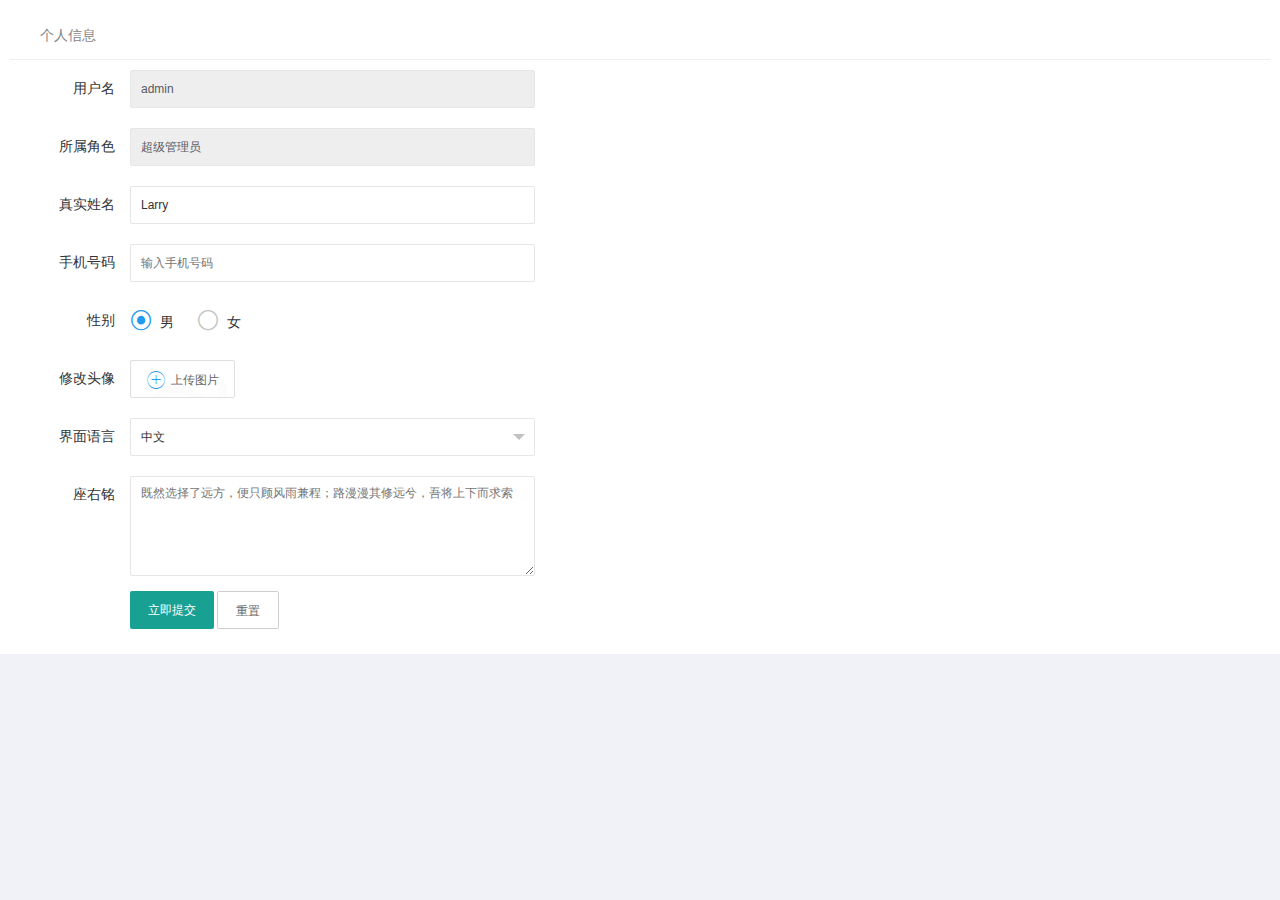
<file: personInfo.html>
<!DOCTYPE html>
<html lang="en">
<head>
	<meta charset="UTF-8">
	<title>个人信息</title>
	<meta name="renderer" content="webkit">	
	<meta http-equiv="X-UA-Compatible" content="IE=edge,chrome=1">	
	<meta name="viewport" content="width=device-width, initial-scale=1, maximum-scale=1">	
	<meta name="apple-mobile-web-app-status-bar-style" content="black">	
	<meta name="apple-mobile-web-app-capable" content="yes">	
	<meta name="format-detection" content="telephone=no">	
	<link rel="stylesheet" type="text/css" href="common/layui/css/layui.css" media="all">
	<link rel="stylesheet" type="text/css" href="common/bootstrap/css/bootstrap.css" media="all">
	<link rel="stylesheet" type="text/css" href="common/global.css" media="all">
	<link rel="stylesheet" type="text/css" href="css/personal.css" media="all">
</head>
<body>
<section class="layui-larry-box">
	<div class="larry-personal">
		<header class="larry-personal-tit">
			<span>个人信息</span>
		</header><!-- /header -->
		<div class="larry-personal-body clearfix">
			<form class="layui-form col-lg-5" action="" method="post">
				<div class="layui-form-item">
					<label class="layui-form-label">用户名</label>
					<div class="layui-input-block">  
						<input type="text" name="title"  autocomplete="off"  class="layui-input layui-disabled" value="admin" disabled="disabled" >
					</div>
				</div>
				<div class="layui-form-item">
					<label class="layui-form-label">所属角色</label>
					<div class="layui-input-block">
						<input type="text" name="username"  autocomplete="off" class="layui-input layui-disabled" value="超级管理员" disabled="disabled">
					</div>
				</div>
				<div class="layui-form-item">
					<label class="layui-form-label">真实姓名</label>
					<div class="layui-input-block">
						<input type="text" name="username"  autocomplete="off" class="layui-input" value="Larry">
					</div>
				</div>
				<div class="layui-form-item">
					<label class="layui-form-label">手机号码</label>
					<div class="layui-input-block">
						<input type="text" name="username"  autocomplete="off" class="layui-input" placeholder="输入手机号码">
					</div>
				</div>
				<div class="layui-form-item">
					<label class="layui-form-label">性别</label>
					<div class="layui-input-block">
						<input type="radio" name="sex" value="男" title="男" checked=""><div class="layui-unselect layui-form-radio layui-form-radioed"><i class="layui-anim layui-icon"></i><span>男</span></div>
						<input type="radio" name="sex" value="女" title="女"><div class="layui-unselect layui-form-radio"><i class="layui-anim layui-icon"></i><span>女</span></div>
					</div>
				</div>
				<div class="layui-form-item">
					<label class="layui-form-label">修改头像</label>
					<div class="layui-input-block">
						<input type="file" name="file" class="layui-upload-file">
					</div>
				</div>
				<div class="layui-form-item">
					<label class="layui-form-label">界面语言</label>
					<div class="layui-input-block">
						<select name="interest" lay-filter="aihao">
							<option value=""></option>
							<option value="0" selected="selected">中文</option>
							<option value="1">英文</option>
						</select>
					</div>
				</div>

				<div class="layui-form-item layui-form-text">
					<label class="layui-form-label">座右铭</label>
					<div class="layui-input-block">
						<textarea placeholder="既然选择了远方，便只顾风雨兼程；路漫漫其修远兮，吾将上下而求索" value="" class="layui-textarea"></textarea>
					</div>
				</div>
				
				<div class="layui-form-item">
					<div class="layui-input-block">
						<button class="layui-btn" lay-submit="" lay-filter="demo1">立即提交</button>
						<button type="reset" class="layui-btn layui-btn-primary">重置</button>
					</div>
				</div>
			</form>
		</div>
	</div>
</section>
<script type="text/javascript" src="common/layui/layui.js"></script>
<script type="text/javascript">
	layui.use(['form','upload'],function(){
         var form = layui.form();
         layui.upload({ 
             url: '' ,//上传接口 
             success: function(res){
              //上传成功后的回调 
              console.log(res) 
            } 
         });

	});
</script>
</body>
</html>
</file>
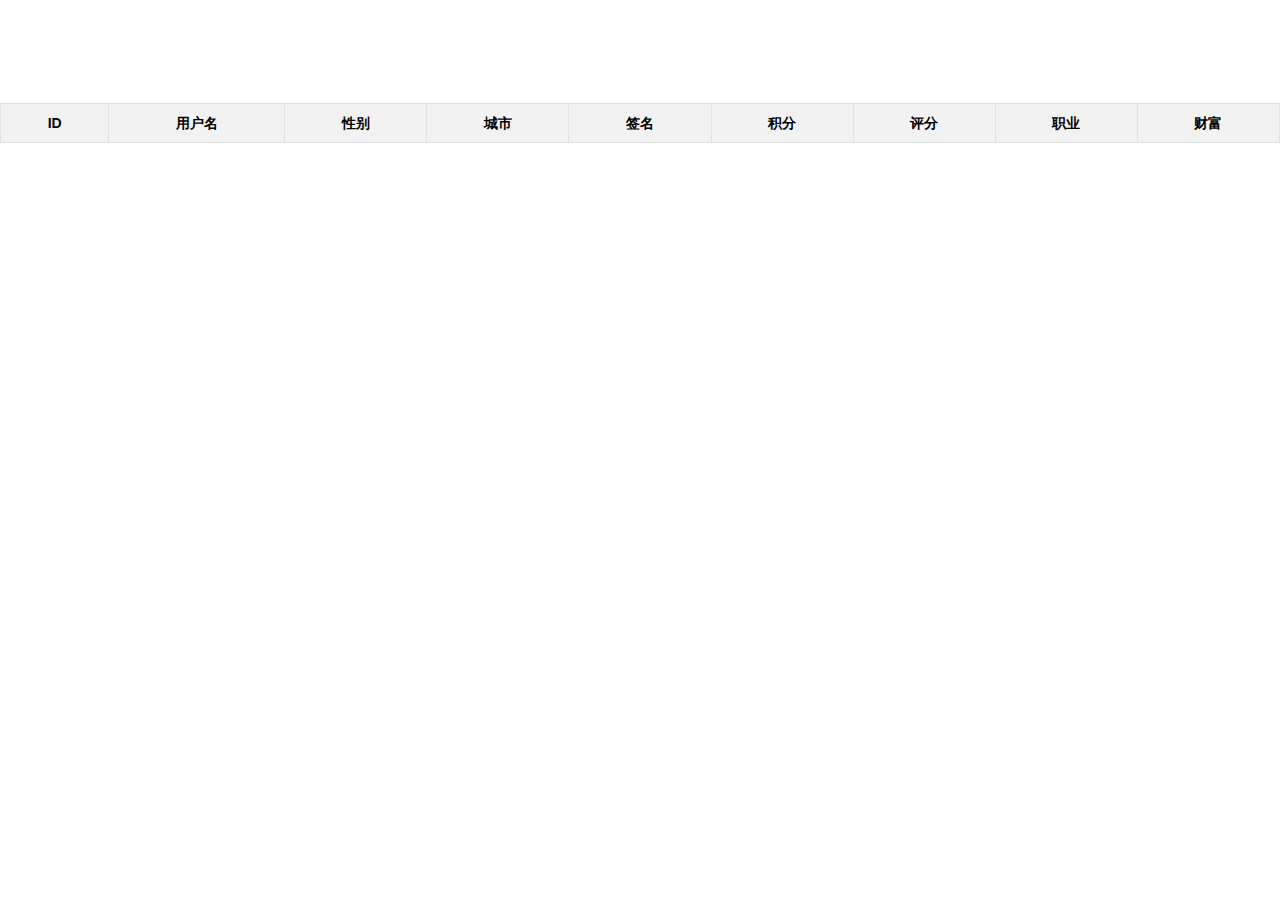
<file: tab.html>
<!DOCTYPE html>
<html>
<head>
  <meta charset="utf-8">
  <title>layui</title>
  <meta name="renderer" content="webkit">
  <meta http-equiv="X-UA-Compatible" content="IE=edge,chrome=1">
  <meta name="viewport" content="width=device-width, initial-scale=1, maximum-scale=1">
  <link rel="stylesheet" type="text/css" href="common/layui/css/layui.css" media="all">
  <!-- 注意：如果你直接复制所有代码到本地，上述css路径需要改成你本地的 -->
</head>
<body>
 
<!-- 示例-970 -->
<ins class="adsbygoogle" style="display:inline-block;width:970px;height:90px" data-ad-client="ca-pub-6111334333458862" data-ad-slot="3820120620"></ins>
  
           
<table class="layui-table" lay-data="{height:313, url:'json/table.json'}">
  <thead>
    <tr>
      <th lay-data="{field:'id', width:80, sort: true}">ID</th>
      <th lay-data="{field:'username', width:80}">用户名</th>
      <th lay-data="{field:'sex', width:80, sort: true}">性别</th>
      <th lay-data="{field:'city', width:80}">城市</th>
      <th lay-data="{field:'sign', width:177}">签名</th>
      <th lay-data="{field:'experience', width:80, sort: true}">积分</th>
      <th lay-data="{field:'score', width:80, sort: true}">评分</th>
      <th lay-data="{field:'classify', width:80}">职业</th>
      <th lay-data="{field:'wealth', width:135, sort: true}">财富</th>
    </tr>
  </thead>
</table>
               
          
<script type="text/javascript" src="common/layui/layui.js"></script> 
<!-- 注意：如果你直接复制所有代码到本地，上述js路径需要改成你本地的 -->
<script>
layui.use('table', function(){
  var table = layui.table;
  
});
</script>

</body>
</html>
</file>
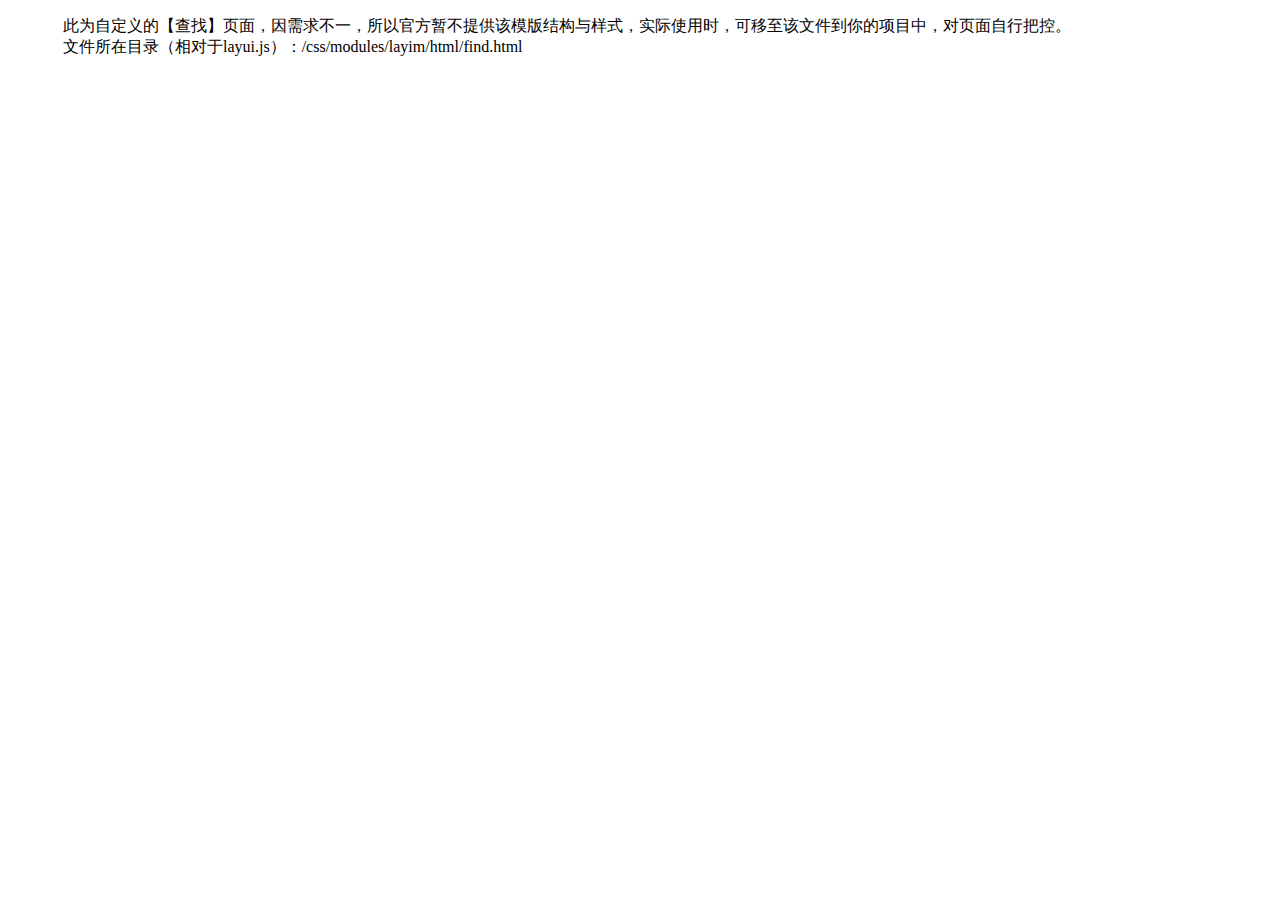
<file: common/layui/css/modules/layim/html/find.html>
<!DOCTYPE html>
<html>
<head>
<meta charset="utf-8">
<meta name="viewport" content="width=device-width, initial-scale=1, maximum-scale=1">
<title>发现</title>

<link rel="stylesheet" href="http://local.res.layui.com/layui/src/css/layui.css">
<style>

</style>
</head>
<body>

<div style="margin: 15px;">
  <blockquote class="layui-elem-quote">此为自定义的【查找】页面，因需求不一，所以官方暂不提供该模版结构与样式，实际使用时，可移至该文件到你的项目中，对页面自行把控。
  <br>文件所在目录（相对于layui.js）：/css/modules/layim/html/find.html</blockquote>
</div>



<script src="http://local.res.layui.com/layui/src/layui.js"></script>
<script>
layui.use(['layim', 'laypage'], function(){
  var layim = layui.layim
  ,layer = layui.layer
  ,laytpl = layui.laytpl
  ,$ = layui.jquery
  ,laypage = layui.laypage;
  
  //一些添加好友请求之类的交互参见文档
  
});
</script>
</body>
</html>
</file>
<file: common/layui/css/layui.css>
/** layui-v1.0.7 MIT License By http://www.layui.com */

.layui-btn,
.layui-inline,
img {
	vertical-align: middle
}

.layui-btn,
.layui-unselect {
	-webkit-user-select: none;
	-ms-user-select: none;
	-moz-user-select: none
}

.layui-laypage a,
a {
	text-decoration: none
}

.layui-btn,
.layui-tree li i,
.layui-unselect {
	-moz-user-select: none
}

.layui-form-select dl,
.layui-nav-child {
	min-width: 100%;
	box-shadow: 0 2px 4px rgba(0, 0, 0, .12)
}

blockquote,
body,
button,
dd,
div,
dl,
dt,
form,
h1,
h2,
h3,
h4,
h5,
h6,
input,
li,
ol,
p,
pre,
td,
textarea,
th,
ul {
	margin: 0;
	padding: 0;
	-webkit-tap-highlight-color: rgba(0, 0, 0, 0)
}

a:active,
a:hover {
	outline: 0
}

img {
	display: inline-block;
	border: none
}

li {
	list-style: none
}

table {
	border-collapse: collapse;
	border-spacing: 0
}

h1,
h2,
h3 {
	font-size: 14px;
	font-weight: 400
}

h4,
h5,
h6 {
	font-size: 100%;
	font-weight: 400
}

button,
input,
optgroup,
option,
select,
textarea {
	font-family: inherit;
	font-size: inherit;
	font-style: inherit;
	font-weight: inherit;
	outline: 0
}

pre {
	white-space: pre-wrap;
	white-space: -moz-pre-wrap;
	white-space: -pre-wrap;
	white-space: -o-pre-wrap;
	word-wrap: break-word
}

::-webkit-scrollbar {
	width: 10px;
	height: 10px
}

::-webkit-scrollbar-button:vertical {
	display: none
}

::-webkit-scrollbar-corner,
::-webkit-scrollbar-track {
	background-color: #e2e2e2
}

::-webkit-scrollbar-thumb {
	border-radius: 0;
	background-color: rgba(0, 0, 0, .3)
}

::-webkit-scrollbar-thumb:vertical:hover {
	background-color: rgba(0, 0, 0, .35)
}

::-webkit-scrollbar-thumb:vertical:active {
	background-color: rgba(0, 0, 0, .38)
}

@font-face {
	font-family: layui-icon;
	src: url(../font/iconfont.eot?v=1.0.7);
	src: url(../font/iconfont.eot?v=1.0.7#iefix) format('embedded-opentype'), url(../font/iconfont.woff?v=1.0.7) format('woff'), url(../font/iconfont.ttf?v=1.0.7) format('truetype'), url(../font/iconfont.svg?v=1.0.7#iconfont) format('svg')
}

.layui-icon {
	font-family: layui-icon!important;
	font-size: 16px;
	font-style: normal;
	-webkit-font-smoothing: antialiased;
	-moz-osx-font-smoothing: grayscale
}

body {
	line-height: 24px;
	font: 14px Helvetica Neue, Helvetica, PingFang SC, \5FAE\8F6F\96C5\9ED1, Tahoma, Arial, sans-serif
}

.layui-flow-more a cite,
.layui-laypage em,
.layui-tree li a cite,
a cite {
	font-style: normal
}

hr {
	height: 1px;
	margin: 10px 0;
	border: 0;
	background-color: #e2e2e2;
	clear: both
}

a {
	color: #333
}

a:hover {
	color: #777
}

a cite {
	*cursor: pointer
}

.layui-box,
.layui-box * {
	-webkit-box-sizing: content-box!important;
	-moz-box-sizing: content-box!important;
	box-sizing: content-box!important
}

.layui-border-box,
.layui-border-box * {
	-webkit-box-sizing: border-box!important;
	-moz-box-sizing: border-box!important;
	box-sizing: border-box!important
}

.layui-clear {
	clear: both;
	*zoom: 1
}

.layui-clear:after {
	content: '\20';
	clear: both;
	*zoom: 1;
	display: block;
	height: 0
}

.layui-inline {
	position: relative;
	display: inline-block;
	margin-right: 5px;
	*display: inline;
	*zoom: 1
}

.layui-edge {
	position: absolute;
	width: 0;
	height: 0;
	border-style: dashed;
	border-color: transparent;
	overflow: hidden
}

.layui-elip {
	text-overflow: ellipsis;
	overflow: hidden;
	white-space: nowrap
}

.layui-disabled,
.layui-disabled:hover {
	color: #d2d2d2!important;
	cursor: not-allowed!important
}

.layui-circle {
	border-radius: 100%
}

.layui-show {
	display: block!important
}

.layui-hide {
	display: none!important
}

.layui-main {
	position: relative;
	width: 1140px;
	margin: 0 auto
}

.layui-header {
	position: relative;
	z-index: 1000;
	height: 65px
}

.layui-header a:hover {
	transition: all .5s;
	-webkit-transition: all .5s
}

.layui-side {
	position: fixed;
	top: 0;
	bottom: 0;
	z-index: 999;
	width: 200px;
	overflow-x: hidden
}

.layui-side-scroll {
	width: 220px;
	height: 100%;
	overflow-x: hidden
}

.layui-body {
	position: absolute;
	left: 200px;
	right: 0;
	top: 0;
	bottom: 0;
	z-index: 998;
	width: auto;
	overflow: hidden;
	overflow-y: auto;
	-webkit-box-sizing: border-box;
	-moz-box-sizing: border-box;
	box-sizing: border-box
}

.layui-layout-admin .layui-header {

}

.layui-layout-admin .layui-side {
	top: 52px;
	width: 200px;
	overflow-x: hidden
}

.layui-layout-admin .layui-body {
	top: 52px;
	bottom: 44px
}

.layui-layout-admin .layui-main {
	width: auto;
	margin: 0 15px
}

.layui-layout-admin .layui-footer {
	position: fixed;
	left: 200px;
	right: 0;
	bottom: 0;
	height: 44px;
	background-color: #eee
}

.layui-btn,
.layui-input,
.layui-select,
.layui-textarea,
.layui-upload-button {
	outline: 0;
	-webkit-transition: border-color .3s cubic-bezier(.65, .05, .35, .5);
	transition: border-color .3s cubic-bezier(.65, .05, .35, .5);
	-webkit-box-sizing: border-box!important;
	-moz-box-sizing: border-box!important;
	box-sizing: border-box!important
}

.layui-elem-quote {
	margin-bottom: 10px;
	padding: 15px;
	line-height: 22px;
	border-left: 5px solid #2299ee;
	border-radius: 0 2px 2px 0;
	background-color: #f2f2f2
}

.layui-quote-nm {
	border-color: #e2e2e2;
	border-style: solid;
	border-width: 1px 1px 1px 5px;
	background: 0 0
}

.layui-elem-field {
	margin-bottom: 10px;
	padding: 0;
	border: 1px solid #e2e2e2
}

.layui-elem-field legend {
	margin-left: 20px;
	padding: 0 10px;
	font-size: 20px;
	font-weight: 300
}

.layui-field-title {
	margin: 10px 0 20px;
	border: none;
	border-top: 1px solid #e2e2e2
}

.layui-field-box {
	padding: 0px;
}

.layui-field-title .layui-field-box {
	padding: 10px 0
}

.layui-bg-black {
	background-color: #393D49;
	color: #c2c2c2
}

.layui-bg-black a {
	color: #c2c2c2
}

.layui-bg-black a:hover {
	color: #fff
}

.layui-bg-gray {
	background-color: #eee;
	color: #333
}

.layui-bg-green {
	background-color: #009688;
	color: #D7EEE8
}

.layui-bg-blue {
	background-color: #1E9FFF;
	color: #D7EEE8
}

.layui-word-aux {
	font-size: 12px;
	color: #999;
	padding: 0 5px
}

.layui-btn {
	display: inline-block;
	height: 38px;
	line-height: 38px;
	padding: 0 18px;
	background-color: #009688;
	color: #fff;
	white-space: nowrap;
	text-align: center;
	border: none;
	border-radius: 2px;
	cursor: pointer;
	opacity: .9;
	filter: alpha(opacity=90)
}

.layui-btn:hover {
	opacity: .8;
	filter: alpha(opacity=80);
	color: #fff
}

.layui-btn:active {
	opacity: 1;
	filter: alpha(opacity=100)
}

.layui-btn+.layui-btn {
	margin-left: 0px;
}

.layui-btn-radius {
	border-radius: 100px
}

.layui-btn .layui-icon {
	font-size: 18px;
	vertical-align: bottom
}

.layui-btn-primary {
	border: 1px solid #C9C9C9;
	background-color: #fff;
	color: #555
}

.layui-btn-primary:hover {
	border-color: #009688;
	color: #333
}

.layui-btn-normal {
	background-color: #1E9FFF
}

.layui-btn-warm {
	background-color: #F7B824
}

.layui-btn-danger {
	background-color: #FF5722
}

.layui-btn-disabled,
.layui-btn-disabled:active,
.layui-btn-disabled:hover {
	border: 1px solid #e6e6e6;
	background-color: #FBFBFB;
	color: #C9C9C9;
	cursor: not-allowed;
	opacity: 1
}

.layui-btn-big {
	height: 44px;
	line-height: 44px;
	padding: 0 25px;
	font-size: 16px
}

.layui-btn-small {
	height: 30px;
	line-height: 30px;
	padding: 0 10px;
	font-size: 12px
}

.layui-btn-small i {
	font-size: 16px!important
}

.layui-btn-mini {
	height: 22px;
	line-height: 22px;
	padding: 0 5px;
	font-size: 12px
}

.layui-btn-mini i {
	font-size: 14px!important
}

.layui-input,
.layui-select,
.layui-textarea {
	height: 38px;
	line-height: 38px;
	line-height: 36px\9;
	border: 1px solid #e6e6e6;
	background-color: #fff;
	border-radius: 2px
}

.layui-form-label,
.layui-form-mid,
.layui-textarea {
	line-height: 20px;
	position: relative
}

.layui-input,
.layui-textarea {
	display: block;
	width: 100%;
	padding-left: 10px
}

.layui-input:hover,
.layui-textarea:hover {
	border-color: #D2D2D2!important
}

.layui-input:focus,
.layui-textarea:focus {
	border-color: #C9C9C9!important
}

.layui-textarea {
	min-height: 100px;
	height: auto;
	padding: 6px 10px;
	resize: vertical
}

.layui-select {
	padding: 0 10px
}

.layui-form input[type=checkbox],
.layui-form input[type=radio],
.layui-form select {
	display: none
}

.layui-form-item {
	margin-bottom: 15px;
	clear: both;
	*zoom: 1
}

.layui-form-item:after {
	content: '\20';
	clear: both;
	*zoom: 1;
	display: block;
	height: 0
}

.layui-form-label {
	float: left;
	display: block;
	padding: 9px 15px;
	width: 80px;
	font-weight: 400;
	text-align: right
}

.layui-form-item .layui-inline {
	margin-bottom: 5px;
	margin-right: 10px
}

.layui-input-block,
.layui-input-inline {
	position: relative
}

.layui-input-block {
	margin-left: 110px;
	min-height: 36px
}

.layui-input-inline {
	display: inline-block;
	vertical-align: middle
}

.layui-form-item .layui-input-inline {
	float: left;
	width: 190px;
	margin-right: 10px
}

.layui-form-text .layui-input-inline {
	width: auto
}

.layui-form-mid {
	float: left;
	display: block;
	padding: 8px 0;
	margin-right: 10px
}

.layui-form-danger+.layui-form-select .layui-input,
.layui-form-danger:focus {
	border: 1px solid #FF5722!important
}

.layui-form-select {
	position: relative
}

.layui-form-select .layui-input {
	padding-right: 30px;
	cursor: pointer
}

.layui-form-select .layui-edge {
	position: absolute;
	right: 10px;
	top: 50%;
	margin-top: -3px;
	cursor: pointer;
	border-width: 6px;
	border-top-color: #c2c2c2;
	border-top-style: solid;
	transition: all .3s;
	-webkit-transition: all .3s
}

.layui-form-checkbox,
.layui-form-switch {
	-webkit-transition: .1s linear;
	cursor: pointer
}

.layui-form-select dl {
	display: none;
	position: absolute;
	left: 0;
	top: 42px;
	padding: 5px 0;
	z-index: 999;
	border: 1px solid #d2d2d2;
	max-height: 300px;
	overflow-y: auto;
	background-color: #fff;
	border-radius: 2px;
	box-sizing: border-box
}

.layui-form-select dl dd,
.layui-form-select dl dt {
	padding: 0 10px;
	line-height: 36px;
	white-space: nowrap;
	overflow: hidden;
	text-overflow: ellipsis
}

.layui-form-select dl dt {
	font-size: 12px;
	color: #999
}

.layui-form-select dl dd {
	cursor: pointer
}

.layui-form-select dl dd:hover {
	background-color: #f2f2f2;
}

.layui-form-select .layui-select-group dd {
	padding-left: 20px
}

.layui-form-select dl dd.layui-this {
	background-color: #2299ee;
	color: #fff
}

.layui-form-checkbox,
.layui-form-select dl dd.layui-disabled {
	background-color: #fff
}

.layui-form-selected dl {
	display: block
}

.layui-form-checkbox,
.layui-form-checkbox *,
.layui-form-radio,
.layui-form-radio *,
.layui-form-switch {
	display: inline-block;
	vertical-align: middle
}

.layui-form-selected .layui-edge {
	margin-top: -9px;
	-webkit-transform: rotate(180deg);
	transform: rotate(180deg);
	margin-top: -3px\9
}

:root .layui-form-selected .layui-edge {
	margin-top: -9px\0/IE9
}

.layui-select-disabled .layui-disabled {
	border-color: #eee!important
}

.layui-select-disabled .layui-edge {
	border-top-color: #d2d2d2
}

.layui-form-checkbox {
	position: relative;
	height: 30px;
	line-height: 28px;
	margin: 4px 10px 0 0;
	padding-right: 30px;
	border: 1px solid #d2d2d2;
	font-size: 0;
	border-radius: 2px;
	transition: .1s linear;
	box-sizing: border-box!important
}

.layui-form-checkbox:hover {
	border: 1px solid #c2c2c2
}

.layui-form-checkbox span {
	padding: 0 10px;
	font-size: 14px;
	background-color: #d2d2d2;
	color: #fff;
	overflow: hidden;
	white-space: nowrap;
	text-overflow: ellipsis;
}

.layui-form-checkbox:hover span {
	background-color: #c2c2c2
}

.layui-form-checkbox i {
	position: absolute;
	right: 0;
	width: 37px;
	color: #fff;
	font-size: 20px
}

.layui-form-checkbox:hover i {
	color: #c2c2c2
}

.layui-form-checked,
.layui-form-checked:hover {
	border: 1px solid #2299ee
}

.layui-form-checked span,
.layui-form-checked:hover span {
	background-color: #2299ee
}

.layui-form-checked i,
.layui-form-checked:hover i {
	color: #2299ee
}

.layui-form-switch {
	position: relative;
	height: 22px;
	line-height: 22px;
	width: 40px;
	padding: 0 5px;
	margin-top: 8px;
	border: 1px solid #d2d2d2;
	border-radius: 20px;
	background-color: #fff;
	transition: .1s linear
}

.layui-form-switch i {
	position: absolute;
	left: 5px;
	top: 3px;
	width: 16px;
	height: 16px;
	border-radius: 20px;
	background-color: #d2d2d2;
	-webkit-transition: .1s linear;
	transition: .1s linear
}

.layui-form-onswitch {
	border-color: #2299ee;
	background-color: #2299ee;
}

.layui-form-onswitch:before {
	content: 'ON';
	color: #fff
}

.layui-form-onswitch i {
	left: 30px;
	background-color: #fff
}

.layui-checkbox-disbaled {
	border-color: #e2e2e2!important
}

.layui-checkbox-disbaled span {
	background-color: #e2e2e2!important
}

.layui-checkbox-disbaled:hover i {
	color: #fff!important
}

.layui-form-radio {
	line-height: 28px;
	margin: 6px 10px 0 0;
	padding-right: 10px;
	cursor: pointer;
	font-size: 0
}

.layui-form-radio i {
	margin-right: 8px;
	font-size: 22px;
	color: #c2c2c2
}

.layui-form-radio span {
	font-size: 14px
}

.layui-form-radio i:hover,
.layui-form-radioed i {
	color: #2299ee;
}

.layui-radio-disbaled i {
	color: #e2e2e2!important
}

.layui-form-pane .layui-form-label {
	width: 80px;
	padding: 8px 15px;
	line-height: 20px;
	border: 1px solid #e6e6e6;
	border-radius: 2px 0 0 2px;
	text-align: center;
	background-color: #FBFBFB;
	overflow: hidden;
	white-space: nowrap;
	text-overflow: ellipsis
}

.layui-form-pane .layui-input-inline {
	margin-left: -1px
}

.layui-form-pane .layui-input-block {
	margin-left: 112px;
	left: -1px
}

.layui-form-pane .layui-input {
	border-radius: 0 2px 2px 0
}

.layui-form-pane .layui-form-text .layui-form-label {
	float: none;
	width: 100%;
	border-right: 1px solid #e6e6e6;
	border-radius: 2px;
	box-sizing: border-box!important;
	text-align: left
}

.layui-laypage button,
.layui-laypage input,
.layui-nav {
	-webkit-box-sizing: border-box!important;
	-moz-box-sizing: border-box!important
}

.layui-form-pane .layui-form-text .layui-input-inline {
	display: block;
	margin: 0;
	top: -1px;
	clear: both
}

.layui-form-pane .layui-form-text .layui-input-block {
	margin: 0;
	left: 0;
	top: -1px
}

.layui-form-pane .layui-form-text .layui-textarea {
	min-height: 100px;
	border-radius: 0 0 2px 2px
}

.layui-form-pane .layui-input:hover,
.layui-form-pane .layui-textarea:hover {
	border-color: #e6e6e6!important
}

.layui-form-pane .layui-input:focus,
.layui-form-pane .layui-textarea:focus {
	border-color: #e6e6e6!important
}

.layui-form-pane .layui-form-checkbox {
	margin: 0 0 10px 10px
}

.layui-form-pane .layui-form-radio,
.layui-form-pane .layui-form-switch {
	margin-left: 10px
}

.layui-layedit {
	border: 1px solid #d2d2d2;
	border-radius: 2px
}

.layui-layedit-tool {
	padding: 3px 5px;
	border-bottom: 1px solid #e2e2e2;
	font-size: 0
}

.layedit-tool-fixed {
	position: fixed;
	top: 0;
	border-top: 1px solid #e2e2e2
}

.layui-layedit-tool .layedit-tool-mid,
.layui-layedit-tool .layui-icon {
	display: inline-block;
	vertical-align: middle;
	text-align: center;
	font-size: 14px
}

.layui-layedit-tool .layui-icon {
	position: relative;
	width: 32px;
	height: 30px;
	line-height: 30px;
	margin: 3px 5px;
	color: #777;
	cursor: pointer;
	border-radius: 2px
}

.layui-layedit-tool .layui-icon:hover {
	color: #393D49
}

.layui-layedit-tool .layui-icon:active {
	color: #000
}

.layui-layedit-tool .layedit-tool-active {
	background-color: #e2e2e2;
	color: #000
}

.layui-layedit-tool .layui-disabled,
.layui-layedit-tool .layui-disabled:hover {
	color: #d2d2d2;
	cursor: not-allowed
}

.layui-layedit-tool .layedit-tool-mid {
	width: 1px;
	height: 18px;
	margin: 0 10px;
	background-color: #d2d2d2
}

.layedit-tool-html {
	width: 50px!important;
	font-size: 30px!important
}

.layedit-tool-b,
.layedit-tool-code,
.layedit-tool-help {
	font-size: 16px!important
}

.layedit-tool-d,
.layedit-tool-face,
.layedit-tool-image,
.layedit-tool-unlink {
	font-size: 18px!important
}

.layedit-tool-image input {
	position: absolute;
	font-size: 0;
	left: 0;
	top: 0;
	width: 100%;
	height: 100%;
	opacity: .01;
	filter: Alpha(opacity=1);
	cursor: pointer
}

.layui-layedit-iframe iframe {
	display: block;
	width: 100%
}

#LAY_layedit_code {
	overflow: hidden
}

.layui-table {
	width: 100%;
	margin: 10px 0;
	background-color: #fff
}

.layui-table tr {
	transition: all .3s;
	-webkit-transition: all .3s
}

.layui-table thead tr {
	background-color: #f2f2f2
}

.layui-table th {
	text-align: left
}

.layui-table td,
.layui-table th {
	padding: 9px 15px;
	min-height: 20px;
	line-height: 20px;
	border: 1px solid #e2e2e2;
	font-size: 14px
}

.layui-table tr:hover,
.layui-table[lay-even] tr:nth-child(even) {
	background-color: #f8f8f8
}

.layui-table[lay-skin=line],
.layui-table[lay-skin=row] {
	border: 1px solid #e2e2e2
}

.layui-table[lay-skin=line] td,
.layui-table[lay-skin=line] th {
	border: none;
	border-bottom: 1px solid #e2e2e2
}

.layui-table[lay-skin=row] td,
.layui-table[lay-skin=row] th {
	border: none;
	border-right: 1px solid #e2e2e2
}

.layui-table[lay-skin=nob] td,
.layui-table[lay-skin=nob] th {
	border: none
}

.layui-upload-button {
	position: relative;
	display: inline-block;
	vertical-align: middle;
	min-width: 60px;
	height: 38px;
	line-height: 38px;
	border: 1px solid #DFDFDF;
	border-radius: 2px;
	overflow: hidden;
	background-color: #fff;
	color: #666
}

.layui-upload-button:hover {
	border: 1px solid #aaa;
	color: #333
}

.layui-upload-button:active {
	border: 1px solid #4CAF50;
	color: #000
}

.layui-upload-button input,
.layui-upload-file {
	opacity: .01;
	filter: Alpha(opacity=1);
	cursor: pointer
}

.layui-upload-button input {
	position: absolute;
	left: 0;
	top: 0;
	z-index: 10;
	font-size: 100px;
	width: 100%;
	height: 100%
}

.layui-upload-icon {
	display: block;
	margin: 0 15px;
	text-align: center
}

.layui-upload-icon i {
	margin-right: 5px;
	vertical-align: top;
	font-size: 20px;
	color: #2299ee;
}

.layui-upload-iframe {
	position: absolute;
	width: 0;
	height: 0;
	border: 0;
	visibility: hidden
}

.layui-upload-enter {
	border: 1px solid #009E94;
	background-color: #009E94;
	color: #fff;
	-webkit-transform: scale(1.1);
	transform: scale(1.1)
}

.layui-upload-enter .layui-upload-icon,
.layui-upload-enter .layui-upload-icon i {
	color: #fff
}

.layui-flow-more {
	margin: 10px 0;
	text-align: center;
	color: #999;
	font-size: 14px
}

.layui-flow-more a {
	height: 32px;
	line-height: 32px
}

.layui-flow-more a * {
	display: inline-block;
	vertical-align: top
}

.layui-flow-more a cite {
	padding: 0 20px;
	border-radius: 3px;
	background-color: #eee;
	color: #333
}

.layui-flow-more a cite:hover {
	opacity: .8
}

.layui-flow-more a i {
	font-size: 30px;
	color: #737383
}

.layui-laypage {
	display: inline-block;
	*display: inline;
	*zoom: 1;
	vertical-align: middle;
	margin: 10px 0;
	font-size: 0
}

.layui-laypage>:first-child,
.layui-laypage>:first-child em {
	border-radius: 2px 0 0 2px
}

.layui-laypage>:last-child,
.layui-laypage>:last-child em {
	border-radius: 0 2px 2px 0
}

.layui-laypage a,
.layui-laypage span {
	display: inline-block;
	*display: inline;
	*zoom: 1;
	vertical-align: middle;
	padding: 0 15px;
	border: 1px solid #e2e2e2;
	height: 28px;
	line-height: 28px;
	margin: 0 -1px 5px 0;
	background-color: #fff;
	color: #333;
	font-size: 12px
}

.layui-laypage span {
	color: #999;
	font-weight: 700
}

.layui-laypage .layui-laypage-curr {
	position: relative
}

.layui-laypage .layui-laypage-curr em {
	position: relative;
	color: #fff;
	font-weight: 400
}

.layui-laypage .layui-laypage-curr .layui-laypage-em {
	position: absolute;
	left: -1px;
	top: -1px;
	padding: 1px;
	width: 100%;
	height: 100%;
	background-color: #009688
}

.layui-laypage-em {
	border-radius: 2px
}

.layui-laypage-next em,
.layui-laypage-prev em {
	font-family: Sim sun;
	font-size: 16px
}

.layui-laypage .layui-laypage-total {
	height: 30px;
	line-height: 30px;
	margin-left: 1px;
	border: none;
	font-weight: 400
}

.layui-laypage button,
.layui-laypage input {
	height: 30px;
	line-height: 30px;
	border: 1px solid #e2e2e2;
	border-radius: 2px;
	vertical-align: top;
	background-color: #fff;
	box-sizing: border-box!important
}

.layui-laypage input {
	width: 50px;
	margin: 0 5px;
	text-align: center
}

.layui-laypage button {
	margin-left: 5px;
	padding: 0 15px;
	cursor: pointer
}

.layui-code {
	position: relative;
	margin: 10px 0;
	padding: 15px;
	line-height: 20px;
	border: 1px solid #ddd;
	border-left-width: 6px;
	background-color: #F2F2F2;
	color: #333;
	font-family: Courier New;
	font-size: 12px
}

.layui-tree {
	line-height: 26px
}

.layui-tree li {
	text-overflow: ellipsis;
	overflow: hidden;
	white-space: nowrap
}

.layui-tree li .layui-tree-spread,
.layui-tree li a {
	display: inline-block;
	vertical-align: top;
	height: 26px;
	*display: inline;
	*zoom: 1;
	cursor: pointer
}

.layui-tree li a {
	font-size: 0
}

.layui-tree li a i {
	font-size: 16px
}

.layui-tree li a cite {
	padding: 0 6px;
	font-size: 14px
}

.layui-tree li i {
	padding-left: 6px;
	color: #333
}

.layui-tree li .layui-tree-check {
	font-size: 13px
}

.layui-tree li .layui-tree-check:hover {
	color: #009E94
}

.layui-tree li ul {
	display: none;
	margin-left: 20px
}

.layui-tree li .layui-tree-enter {
	line-height: 24px;
	border: 1px dotted #000
}

.layui-tree-drag {
	display: none;
	position: absolute;
	left: -666px;
	top: -666px;
	background-color: #f2f2f2;
	padding: 5px 10px;
	border: 1px dotted #000;
	white-space: nowrap
}

.layui-nav .layui-nav-item,
.layui-tab-title li {
	display: inline-block;
	*zoom: 1;
	vertical-align: middle
}

.layui-tree-drag i {
	padding-right: 5px
}

.layui-nav {
	position: relative;
	padding: 0 0px;
	background-color: #393D49;
	color: #c2c2c2;
	border-radius: 2px;
	font-size: 0;
	box-sizing: border-box!important
}

.layui-nav * {
	font-size: 14px
}

.layui-nav .layui-nav-item {
	position: relative;
	*display: inline;
	line-height: 60px
}

.layui-nav .layui-nav-item a {
	display: block;
	padding: 0 20px;
	color: #c2c2c2;
	transition: all .3s;
	-webkit-transition: all .3s
}

.layui-nav .layui-this:after,
.layui-nav-bar,
.layui-nav-tree .layui-nav-itemed:after {
	position: absolute;
	left: 0;
	top: 0;
	width: 0;
	height: 5px;
	background-color:#2299ee;
	transition: all .2s;
	-webkit-transition: all .2s
}

.layui-nav-bar {
	z-index: 1000
}

.layui-nav .layui-nav-item a:hover,
.layui-nav .layui-this a {
	color: #fff
}

.layui-nav .layui-this:after {
	content: '';
	top: auto;
	bottom: 0;
	width: 100%
}

.layui-nav .layui-nav-more {
	content: '';
	width: 0;
	height: 0;
	border-style: solid dashed dashed;
	border-color: #c2c2c2 transparent transparent;
	overflow: hidden;
	cursor: pointer;
	transition: all .2s;
	-webkit-transition: all .2s;
	position: absolute;
	top: 18px;
	right: 3px;
	border-width: 6px
}

.layui-nav .layui-nav-mored,
.layui-nav-itemed .layui-nav-more {
	top: 12px;
	border-style: dashed dashed solid;
	border-color: transparent transparent #c2c2c2
}

.layui-nav-child {
	display: none;
	position: absolute;
	left: 0;
	top: 57px;
	line-height: 36px;
	padding: 5px 0;
	border: 1px solid #d2d2d2;
	background-color: #fff;
	z-index: 100;
	border-radius: 2px;
	white-space: nowrap
}

.layui-nav .layui-nav-child a {
	color: #333
}

.layui-nav .layui-nav-child a:hover {
	background-color: #2299ee;
	color: #333
}

.layui-nav-child dd {
	position: relative
}

.layui-nav-child dd.layui-this {
	background-color: #2299ee;
	color: #fff
}

.layui-nav-child dd.layui-this a {
	color: #fff
}

.layui-nav-child dd.layui-this:after {
	display: none
}

.layui-nav-tree {
	width: 200px;
	padding: 0
}

.layui-nav-tree .layui-nav-item {
	display: block;
	width: 100%;
	line-height: 45px
}

.layui-nav-tree .layui-nav-item a {
	height: 45px;
	text-overflow: ellipsis;
	overflow: hidden;
	white-space: nowrap
}

.layui-nav-tree .layui-nav-item a:hover {
	background-color: #4E5465
}

.layui-nav-tree .layui-nav-child dd.layui-this,
.layui-nav-tree .layui-this,
.layui-nav-tree .layui-this>a,
.layui-nav-tree .layui-this>a:hover {
	background-color: ;
	color: #fff
}

.layui-nav-tree .layui-this:after {
	display: none
}

.layui-nav-itemed>a,
.layui-nav-tree .layui-nav-title a,
.layui-nav-tree .layui-nav-title a:hover {
	background-color: #2B2E37!important;
	color: #fff!important
}

.layui-nav-tree .layui-nav-bar {
	width: 5px;
	height: 0;
	background-color: #2299ee;
}

.layui-nav-tree .layui-nav-child {
	position: relative;
	z-index: 0;
	top: 0;
	border: none;
	box-shadow: none
}

.layui-nav-tree .layui-nav-child a {
	height: 40px;
	line-height: 40px;
	color: #c2c2c2
}

.layui-nav-tree .layui-nav-child,
.layui-nav-tree .layui-nav-child a:hover {
	background: 0 0;
	color: #fff
}

.layui-nav-tree .layui-nav-more {
	top: 20px;
	right: 10px
}

.layui-nav-itemed .layui-nav-more {
	top: 14px
}

.layui-nav-itemed .layui-nav-child {
	display: block;
	padding: 0
}

.layui-nav-side {
	position: fixed;
	top: 0;
	bottom: 0;
	left: 0;
	overflow-x: hidden;
	z-index: 999
}

.layui-breadcrumb {
	visibility: hidden;
	font-size: 0
}

.layui-breadcrumb a {
	padding-right: 8px;
	line-height: 22px;
	font-size: 14px;
	color: #333!important
}

.layui-breadcrumb a:hover {
	color: #01AAED!important
}

.layui-breadcrumb a cite,
.layui-breadcrumb a span {
	color: #666;
	cursor: text;
	font-style: normal
}

.layui-breadcrumb a span {
	padding-left: 8px;
	font-family: Sim sun
}

.layui-tab {
	margin: 0px 0;
	overflow: hidden;
	text-align: left!important
}

.layui-fixbar li,
.layui-tab-bar,
.layui-tab-title li,
.layui-util-face ul li {
	cursor: pointer;
	text-align: center
}

.layui-tab-title {
	position: relative;
	left: 0;
	height: 38px;
	white-space: nowrap;
	font-size: 0;
	border-bottom: 1px solid #e2e2e2;
	transition: all .2s;
	-webkit-transition: all .2s
}

.layui-tab-title li {
	*display: inline;
	font-size: 14px;
	transition: all .3s;
	-webkit-transition: all .3s;
	position: relative;
	line-height: 38px;
	min-width: 65px;
	padding: 0 10px;
	border: none;
}

.layui-tab-title .layui-this {
	color: #000
}

.layui-tab-title .layui-this:after {
	position: absolute;
	left: 0;
	top: 0;
	content: '';
	width: 100%;
	height: 41px;
	border-bottom-color: #fff;
	border-radius: 2px 2px 0 0;
	-webkit-box-sizing: border-box!important;
	-moz-box-sizing: border-box!important;
	box-sizing: border-box!important;
	pointer-events: none
}

.layui-tab-bar {
	position: absolute;
	right: 0;
	top: 0;
	width: 30px;
	height: 39px;
	line-height: 39px;
	border: 1px solid #e2e2e2;
	border-radius: 2px;
	background-color: #fff
}

.layui-tab-bar .layui-icon {
	position: relative;
	display: inline-block;
	top: 3px;
	transition: all .3s;
	-webkit-transition: all .3s
}

.layui-tab-item,
.layui-util-face .layui-layer-TipsG {
	display: none
}

.layui-tab-more {
	padding-right: 30px;
	height: auto;
	white-space: normal
}

.layui-tab-more li.layui-this:after {
	border-bottom-color: #e2e2e2;
	border-radius: 2px
}

.layui-tab-more .layui-tab-bar .layui-icon {
	top: -2px;
	top: 3px\9;
	-webkit-transform: rotate(180deg);
	transform: rotate(180deg)
}

:root .layui-tab-more .layui-tab-bar .layui-icon {
	top: -2px\0/IE9
}

.layui-tab-content {
	padding: 10px
}

.layui-tab-title li .layui-tab-close {
	position: relative;
	margin-left: 8px;
	top: 1px;
	color: #c2c2c2
}

.layui-tab-title li .layui-tab-close:hover {
	border-radius: 10px;
	background-color: #FF5722;
	color: #fff
}

.layui-tab-brief>.layui-tab-title .layui-this {
	color: #009688
}

.layui-tab-brief>.layui-tab-more li.layui-this:after,
.layui-tab-brief>.layui-tab-title .layui-this:after {
	border: none;
	border-radius: 0;
	border-bottom: 3px solid #2299ee;
}

.layui-tab-card {

}

.layui-tab-card>.layui-tab-title {
	background-color: #fff;
}

.layui-tab-card>.layui-tab-title li {
	margin-right: -1px;
	margin-left: -1px
}

.layui-tab-card>.layui-tab-title .layui-this {
	background-color: #fff
}

.layui-tab-card>.layui-tab-title .layui-this:after {
	border-top: none;
	border-width: 1px;
	border-bottom-color: #fff
}

.layui-tab-card>.layui-tab-title .layui-tab-bar {
	height: 40px;
	line-height: 40px;
	border-radius: 0;
	border-top: none;
	border-right: none
}

.layui-tab-card>.layui-tab-more .layui-this {
	background: 0 0;
	color: #2299ee;
}

.layui-tab-card>.layui-tab-more .layui-this:after {
	border: none
}

.layui-fixbar {
	position: fixed;
	right: 15px;
	bottom: 15px;
	z-index: 9999
}

.layui-fixbar li {
	width: 50px;
	height: 50px;
	line-height: 50px;
	margin-bottom: 1px;
	font-size: 30px;
	background-color: #9F9F9F;
	color: #fff;
	border-radius: 2px;
	opacity: .95
}

.layui-fixbar li:hover {
	opacity: .85
}

.layui-fixbar li:active {
	opacity: 1
}

.layui-fixbar .layui-fixbar-top {
	display: none;
	font-size: 40px
}

body .layui-util-face {
	border: none;
	background: 0 0
}

body .layui-util-face .layui-layer-content {
	padding: 0;
	background-color: #fff;
	color: #666;
	box-shadow: none
}

.layui-util-face ul {
	position: relative;
	width: 372px;
	padding: 10px;
	border: 1px solid #D9D9D9;
	background-color: #fff;
	box-shadow: 0 0 20px rgba(0, 0, 0, .2)
}

.layui-util-face ul li {
	float: left;
	border: 1px solid #e8e8e8;
	height: 22px;
	width: 26px;
	overflow: hidden;
	margin: -1px 0 0 -1px;
	padding: 4px 2px
}

.layui-util-face ul li:hover {
	position: relative;
	z-index: 2;
	border: 1px solid #eb7350;
	background: #fff9ec
}

.layui-anim {
	-webkit-animation-duration: .3s;
	animation-duration: .3s;
	-webkit-animation-fill-mode: both;
	animation-fill-mode: both
}

.layui-anim-loop {
	-webkit-animation-iteration-count: infinite;
	animation-iteration-count: infinite
}

@-webkit-keyframes layui-rotate {
	from {
		-webkit-transform: rotate(0)
	}
	to {
		-webkit-transform: rotate(360deg)
	}
}

@keyframes layui-rotate {
	from {
		transform: rotate(0)
	}
	to {
		transform: rotate(360deg)
	}
}

.layui-anim-rotate {
	-webkit-animation-name: layui-rotate;
	animation-name: layui-rotate;
	-webkit-animation-duration: 1s;
	animation-duration: 1s;
	-webkit-animation-timing-function: linear;
	animation-timing-function: linear
}

@-webkit-keyframes layui-up {
	from {
		-webkit-transform: translate3d(0, 100%, 0);
		opacity: .3
	}
	to {
		-webkit-transform: translate3d(0, 0, 0);
		opacity: 1
	}
}

@keyframes layui-up {
	from {
		transform: translate3d(0, 100%, 0);
		opacity: .3
	}
	to {
		transform: translate3d(0, 0, 0);
		opacity: 1
	}
}

.layui-anim-up {
	-webkit-animation-name: layui-up;
	animation-name: layui-up
}

@-webkit-keyframes layui-upbit {
	from {
		-webkit-transform: translate3d(0, 30px, 0);
		opacity: .3
	}
	to {
		-webkit-transform: translate3d(0, 0, 0);
		opacity: 1
	}
}

@keyframes layui-upbit {
	from {
		transform: translate3d(0, 30px, 0);
		opacity: .3
	}
	to {
		transform: translate3d(0, 0, 0);
		opacity: 1
	}
}

.layui-anim-upbit {
	-webkit-animation-name: layui-upbit;
	animation-name: layui-upbit
}

@-webkit-keyframes layui-scale {
	0% {
		opacity: .3;
		-webkit-transform: scale(.5)
	}
	100% {
		opacity: 1;
		-webkit-transform: scale(1)
	}
}

@keyframes layui-scale {
	0% {
		opacity: .3;
		-ms-transform: scale(.5);
		transform: scale(.5)
	}
	100% {
		opacity: 1;
		-ms-transform: scale(1);
		transform: scale(1)
	}
}

.layui-anim-scale {
	-webkit-animation-name: layui-scale;
	animation-name: layui-scale
}

@-webkit-keyframes layui-scale-spring {
	0% {
		opacity: .5;
		-webkit-transform: scale(.5)
	}
	80% {
		opacity: .8;
		-webkit-transform: scale(1.1)
	}
	100% {
		opacity: 1;
		-webkit-transform: scale(1)
	}
}

@keyframes layui-scale-spring {
	0% {
		opacity: .5;
		-ms-transform: scale(.5);
		transform: scale(.5)
	}
	80% {
		opacity: .8;
		-ms-transform: scale(1.1);
		transform: scale(1.1)
	}
	100% {
		opacity: 1;
		-ms-transform: scale(1);
		transform: scale(1)
	}
}

.layui-anim-scaleSpring {
	-webkit-animation-name: layui-scale-spring;
	animation-name: layui-scale-spring
}

@media screen and (max-width:450px) {
	.layui-form-item .layui-form-label {
		text-overflow: ellipsis;
		overflow: hidden;
		white-space: nowrap
	}
	.layui-form-item .layui-inline {
		display: block;
		margin-right: 0;
		margin-bottom: 20px;
		clear: both
	}
	.layui-form-item .layui-inline:after {
		content: '\20';
		clear: both;
		display: block;
		height: 0
	}
	.layui-form-item .layui-input-inline {
		display: block;
		float: none;
		left: -1px;
		width: auto;
		margin: 0 0 10px 112px
	}
	.layui-form-item .layui-input-inline+.layui-form-mid {
		margin-left: 110px;
		top: -5px;
		padding: 0
	}
	.layui-form-item .layui-form-checkbox {
		margin-right: 5px;
		margin-bottom: 5px
	}
}



.layui-form-checkbox[lay-skin="primary"] {
    height: auto !important;
    line-height: normal !important;
    border: none !important;
    margin-right: 0;
    padding-right: 0;
    background: 0 0;
}
.layui-form-checkbox {
    position: relative;
    height: 32px;
    line-height: 30px;
    margin-right: 10px;
    padding-right: 28px;
    border: 1px solid #d2d2d2;
    cursor: pointer;
    font-size: 0;
    border-radius: 2px;
    -webkit-transition: .1s linear;
    transition: .1s linear;
    box-sizing: border-box !important;
}
.layui-form-checkbox, .layui-form-checkbox *, .layui-form-radio, .layui-form-radio *, .layui-form-switch {
    display: inline-block;
    vertical-align: middle;
}
.layui-form input[type="checkbox"], .layui-form input[type="radio"], .layui-form select {
    display: none;
}
button, input, optgroup, option, select, textarea {
    font-family: inherit;
    font-size: inherit;
    font-style: inherit;
    font-weight: inherit;
    outline: 0;
}
.layui-form-checkbox[lay-skin="primary"]:hover i {
    border-color: #5FB878;
    color: #fff;
}
.layui-form-checkbox[lay-skin="primary"] i {
    position: relative;
    top: 0;
    width: 16px;
    line-height: 16px;
    border: 1px solid #d2d2d2;
    border-top-color: rgb(210, 210, 210);
    border-right-color: rgb(210, 210, 210);
    border-bottom-color: rgb(210, 210, 210);
    border-left-color: rgb(210, 210, 210);
    font-size: 12px;
    border-radius: 2px;
    background-color: #fff;
    -webkit-transition: .1s linear;
    transition: .1s linear;
}
.layui-form-checkbox:hover i {
    color: #c2c2c2;
}
.layui-form-checkbox i {
    position: absolute;
    right: 0;
    width: 30px;
    color: #fff;
    font-size: 20px;
    text-align: center;
}
.layui-form-checkbox, .layui-form-checkbox *, .layui-form-radio, .layui-form-radio *, .layui-form-switch {
    display: inline-block;
    vertical-align: middle;
}
.layui-icon {
    font-family: layui-icon !important;
    font-size: 16px;
    font-style: normal;
    -webkit-font-smoothing: antialiased;
    -moz-osx-font-smoothing: grayscale;
}

.layui-form-checkbox[lay-skin="primary"]:hover i {
    border-color: #5FB878;
    color: #fff;
}
.layui-form-checked[lay-skin="primary"] i {
    border-color: #5FB878;
    background-color: #5FB878;
    color: #fff;
}
.layui-form-checkbox[lay-skin="primary"] i {
    position: relative;
    top: 0;
    width: 16px;
    line-height: 16px;
    border: 1px solid #d2d2d2;
        border-top-color: rgb(210, 210, 210);
        border-right-color: rgb(210, 210, 210);
        border-bottom-color: rgb(210, 210, 210);
        border-left-color: rgb(210, 210, 210);
    font-size: 12px;
    border-radius: 2px;
    background-color: #fff;
    -webkit-transition: .1s linear;
    transition: .1s linear;
}
.layui-form-checked i, .layui-form-checked:hover i {
    color: #5FB878;
}
.layui-form-checkbox:hover i {
    color: #c2c2c2;
}
.layui-form-checkbox i {
    position: absolute;
    right: 0;
    width: 30px;
    color: #fff;
    font-size: 20px;
    text-align: center;
}
.layui-form-checkbox, .layui-form-checkbox *, .layui-form-radio, .layui-form-radio *, .layui-form-switch {
    display: inline-block;
    vertical-align: middle;
    }

.layui-form-switch em {
    position: absolute;
    right: 5px;
    top: 0;
    width: 25px;
    padding: 0 !important;
    text-align: center !important;
    color: #999 !important;
    font-style: normal !important;
    font-size: 12px;
}
.news_list .layui-form-switch {
    margin-top: 0;
}
.layui-form-switch {
    position: relative;
    font-size: 12px;
    height: 24px;
    line-height: 20px;
    width: 52px;
    padding: 0 8px;
    margin-top: 8px;
    border: 1px solid #d2d2d2;
    border-radius: 20px;
    cursor: pointer;
    background-color: #fff;
    -webkit-transition: .1s linear;
    transition: .1s linear;
}
.layui-form-checkbox, .layui-form-checkbox *, .layui-form-radio, .layui-form-radio *, .layui-form-switch {
    display: inline-block;
    vertical-align: middle;
}
.layui-btn, .layui-tree li i, .layui-unselect {
    -moz-user-select: none;
}
.layui-form-onswitch em {
    left: 5px;
    right: auto;
    color: #fff !important;
}
.layui-form-onswitch {
    border-color: #2299ee;
    background-color: #2299ee;
    font-size: 12px;
}
.layui-form-onswitch i {
    left: 30px;
    background-color: #fff;
}
.layui-form-switch i {
    position: absolute;
    left: 5px;
    top: 3px;
    width: 16px;
    height: 16px;
    border-radius: 20px;
    background-color: #d2d2d2;
    -webkit-transition: .1s linear;
    transition: .1s linear;
}
.layui-form-onswitch i {
    left: 32px;
    background-color: #fff;
}
.layui-form input[type="checkbox"], .layui-form input[type="radio"], .layui-form select {
    display: none;
}
button, input, optgroup, option, select, textarea {
    font-family: inherit;
    font-size: inherit;
    font-style: inherit;
    font-weight: inherit;
    outline: 0;
}

.news_search{ padding:10px 10px; }
.layui-table,.layui-table th{ text-align:center; }
.news_list .layui-form-switch{ margin-top:0; }

/*分页*/
#page{ text-align:right; }

.layui-form-item {
    margin-bottom: 15px;
    clear: both;
    *zoom: 1;
}
.closeBox {
    position: absolute;
    right: 0;
    background-color: #fff !important;
    color: #000;
    border-left: 1px solid #e2e2e2;
    top:5px;
    height: 38px;
    line-height: 38px;
}

.closeBox .layui-nav-item {
    line-height: 38px;
}
.layui-nav .layui-nav-item {
    position: relative;
    display: inline-block;
    *display: inline;
    *zoom: 1;
    vertical-align: middle;
    line-height: 38px;
}
.layui-nav * {
    font-size: 14px;
}
li {
    list-style: none;
}
.closeBox  .layui-nav-child{
	top:33px;
}
.closeBox .layui-nav-item a, .closeBox .layui-nav-item a:hover {
    color: #000;
}

.layui-tab .larry-title-box .go-left {
	position: absolute;
	top: 0px;
	left: 0px;
	z-index: 1005;
}

.layui-tab-card1 .layui-tab-title .layui-this {
	color: #000
}

.layui-tab-card1 .layui-tab-title .layui-this:after {
	position: absolute;
	left: 0;
	top: 0;
	content: '';
	width: 100%;
	height: 38px;
	border-bottom-color: #fff;
	border-radius: 2px 2px 0 0;
	-webkit-box-sizing: border-box!important;
	-moz-box-sizing: border-box!important;
	box-sizing: border-box!important;
	pointer-events: none;
	border: 1px solid #e2e2e2;
	border-bottom: 1px solid #fff;
}

.layui-tab-card2 {
    border: 1px solid #e2e2e2;
    border-radius: 2px;
    box-shadow: 0 2px 5px 0 rgba(0,0,0,.1);
}
.layui-tab-card2 .layui-tab-title{
	background: #f2f2f2;
}
.layui-tab-card2 .layui-tab-title .layui-this {
	color: #000
}

.layui-tab-card2 .layui-tab-title .layui-this:after {
	position: absolute;
	left: 0;
	top: 0;
	content: '';
	width: 100%;
	height: 38px;
	border-bottom-color: #fff;
	border-radius: 2px 2px 0 0;
	-webkit-box-sizing: border-box!important;
	-moz-box-sizing: border-box!important;
	box-sizing: border-box!important;
	pointer-events: none;
	border-right: 1px solid #E2E2E2;
	border-left: 1px solid #E2E2E2;
	
}




@font-face {font-family: "iconfont";
  src: url('//at.alicdn.com/t/font_tnyc012u2rlwstt9.eot?t=1499243955345'); /* IE9*/
  src: url('//at.alicdn.com/t/font_tnyc012u2rlwstt9.eot?t=1499243955345#iefix') format('embedded-opentype'), /* IE6-IE8 */
  url('//at.alicdn.com/t/font_tnyc012u2rlwstt9.woff?t=1499243955345') format('woff'), /* chrome, firefox */
  url('//at.alicdn.com/t/font_tnyc012u2rlwstt9.ttf?t=1499243955345') format('truetype'), /* chrome, firefox, opera, Safari, Android, iOS 4.2+*/
  url('//at.alicdn.com/t/font_tnyc012u2rlwstt9.svg?t=1499243955345#iconfont') format('svg'); /* iOS 4.1- */
}

.iconfont {
  font-family:"iconfont" !important;
  font-size:16px;
  font-style:normal;
  -webkit-font-smoothing: antialiased;
  -moz-osx-font-smoothing: grayscale;
}

.icon-zhanghu:before { content: "\e605"; }

.icon-lock1:before { content: "\e622"; }

.icon-erweima:before { content: "\e62d"; }

.icon-xinlangweibo:before { content: "\e63d"; }

.icon-qq:before { content: "\e63e"; }

.icon-icon:before { content: "\e609"; }

.icon-edit:before { content: "\e602"; }

.icon-computer:before { content: "\e645"; }

.icon-text:before { content: "\e64d"; }

.icon-guanbi:before { content: "\e62f"; }

.icon-loginout:before { content: "\e608"; }

.icon-shuaxin1:before { content: "\e648"; }

.icon-shezhi1:before { content: "\e64a"; }

.icon-gonggao:before { content: "\e614"; }

.icon-menu1:before { content: "\e62a"; }

.icon-wenben:before { content: "\e600"; }

.icon-dengji3:before { content: "\e61e"; }

.icon-dengji1:before { content: "\e628"; }

.icon-dengji2:before { content: "\e629"; }

.icon-dengji4:before { content: "\e62b"; }

.icon-dengji5:before { content: "\e62c"; }

.icon-dengji6:before { content: "\e62e"; }

.icon-new1:before { content: "\e610"; }

.icon-huanfu:before { content: "\e623"; }

.icon-link:before { content: "\e657"; }

.icon-lingsheng:before { content: "\e601"; }

.icon-star:before { content: "\e783"; }

.icon-dongtaifensishu:before { content: "\e603"; }

.icon-prohibit:before { content: "\e73a"; }

.icon-caozuo:before { content: "\e64e"; }

.icon-weather:before { content: "\e89e"; }
</file>
<file: common/global.css>
@charset "utf-8";
/*
* @Author: Larry
* @Date:   2016-12-15 17:20:54
* @Last Modified by:   qinsh
* @Last Modified time: 2016-12-20 01:16:32
* +----------------------------------------------------------------------
* | LarryBlogCMS [ 网站内容管理系统 ]
* | Copyright (c) 2016-2017 http://www..com All rights reserved.
* | Licensed ( http://www..com/licenses/ )
* | Author: qinshouwei <313492783@qq.com>
* +----------------------------------------------------------------------
*/
/* initialize css */
*html{padding:0px}
body,div,dl,dt,dd,ul,ol,li,h1,h2,h3,h4,h5,h6,pre,code,form,fieldset,legend,input,button,textarea,select,p,blockquote,th,td,span,a{margin:0;padding:0;}
body{font-size:12px;font-family: "微软雅黑","Microsoft YaHei","Microsoft YaHei UI", "Segoe UI", Arial, Verdana, Sans-Serif, sans-serif;}
em{font-style:normal}
address, caption, cite, code, dfn, em, strong, th, var { font-style:normal; font-weight:normal;}
article,aside,details,figcaption,figure,footer,header,hgroup,nav,section,summary {display: block;}
audio,canvas,video {display: inline-block;}
audio:not([controls]) {display: none;height: 0;}
[hidden] {display: none;}
abbr[title] {border-bottom: 1px dotted;}
b,strong {font-weight: bold;}
pre {white-space: pre;white-space: pre-wrap;word-wrap: break-word;}
a{text-decoration: none;color: #333333;font-family: "Microsoft YaHei";}
a:hover{text-decoration: none;}
fieldset,img{border:0;}
ol,ul,li { list-style:none;}
del,ins{text-decoration:none;}
sub,sup {font-size: 75%;line-height: 0;position: relative;vertical-align: baseline;}
sup {top: -0.5em;}
sub {bottom: -0.25em;}
address,button,caption,cite,code,dfn,em,input,optgroup,option,select,strong,textarea,th,var{font:inherit;}
input[type="checkbox"],input[type="radio"] {box-sizing: border-box; /* 1 */padding: 0; /* 2 */}
input[type="search"]::-webkit-search-cancel-button,input[type="search"]::-webkit-search-decoration {-webkit-appearance: none;}
input,select{height:20px;font-size:12px;line-height:20px;}
button::-moz-focus-inner,input::-moz-focus-inner {border: 0;padding: 0;}
textarea {overflow: auto; /* 1 */vertical-align: top; /* 2 */}
table{border-collapse: collapse;border-spacing: 0;}
caption,th{text-align:left;}
button,html input[type="button"],
input[type="reset"],input[type="submit"] {-webkit-appearance: button;
cursor: pointer;
}
a:active {outline: none;star:expression(this.onFocus=this.blur());}
a,a:hover,a:focus{text-decoration:none;outline:none;-webkit-transition:all 0.3s;transition:all 0.3s;-moz-transition:all 0.3s;-o-transition:all 0.3s;}
::selection{background:#FF6C60;color:#fff;}
::-moz-selection{background:#FF6C60;color:#fff;}
h1,h2,h3,h4,h5,h6,a,p,span{font-family: "微软雅黑","Microsoft YaHei","Microsoft YaHei UI","Hiragino Sans GB W3","Segoe UI", Arial, Verdana, Sans-Serif, sans-serif;}

/* 清除浮动样式 */
.clearfix:after {content: "."; display: block; height:0; clear:both; visibility: hidden;}
.clearfix { *zoom:1; }
/* 清除定位属性 */
.larry-position-clear{
     position: static;
}
/* layui框架样式定义 */
.layui-nav-item .layui-icon{position: relative; /*font-size: 20px;*/}
.layui-nav-item a cite{padding: 0 10px;}
.layui-larry-box{
    display:block;
    width: 100%;
    height: auto;
    padding: 10px;
    background: #fff;
}
/* 底部 */
.footer {
    padding: 30px 0;
    line-height: 30px;
    text-align: center;
    background-color: #eee;
    color: #666;
    font-weight: 300;
}
.footer a {
    padding: 0 5px;
}
body .layui-layout-admin .layui-body{
    padding-bottom: 0px;
}
body .layui-layout-admin .layui-larry-foot{
    height: 30px;
    padding: 5px 0;
    line-height: 30px;
    text-align: center;
    background-color: #eee;
    color: #666;
    font-weight: 300;
    border-left: 2px solid #1AA094;
    z-index: 998;
}
body .layui-layout-admin .layui-larry-foot a{
    padding: 0 5px;

}

body .layui-layout-admin .larry-footer-left{
     width: 300px;
     height: 30px;
     position: absolute;
     left: 0px;
     text-align: left;
     padding-left: 15px;
     font-size: 12px;
}
body .layui-layout-admin .larry-footer-left a{
     line-height: 30px;
}
body .layui-layout-admin .layui-larry-foot .p-admin{
    display: block;
    width: auto;
    text-align: center;
    position: absolute;
    left: 200px;
    font-size: 12px;
}
body .layui-layout-admin .layui-larry-foot .p-admin a{
  padding-right: 0px;
}
/* ---------------------------------------------------------------------- */
/**
 * 字体css
 */
/* pxgridsicons字体 */
@font-face {
    font-family: 'pxgridsicons';
    src: url('font/pxgridsicons.eot');
    src: url('font/pxgridsicons.eot') format('embedded-opentype'), 
    url('font/pxgridsicons.woff') format('woff'), 
    url('font/pxgridsicons.ttf') format('truetype'), 
    url('font/pxgridsicons.svg') format('svg');
    font-weight: normal;
    font-style: normal;
}
[class^="iconpx-"],
[class*=" iconpx-"] {
    font-family: 'pxgridsicons';
    speak: none;
    font-style: normal;
    font-weight: normal;
    font-variant: normal;
    text-transform: none;
    line-height: 1;
    /* Better Font Rendering =========== */
    -webkit-font-smoothing: antialiased;
    -moz-osx-font-smoothing: grayscale;
}
.iconpx-user:before {
    content: "\e69d";
}
.iconpx-users:before {
    content: "\e69e";
}
.iconpx-user-add:before {
    content: "\e69f";
}
.iconpx-file-word-o:before {
    content: "\f1c2";
}
.iconpx-check-circle:before {
    content: "\f058";
}
.iconpx-chevron-down:before {
  content: "\f078";
}
.iconpx-chevron-up:before {
  content: "\f077";
}
/* bs字体 */
@font-face {
  font-family: 'FontAwesome';
  src: url('font/fontawesome-webfont.eot?v=4.7.0');
  src: url('font/fontawesome-webfont.eot?#iefix&v=4.7.0') format('embedded-opentype'), 
  url('font/fontawesome-webfont.woff2?v=4.7.0') format('woff2'), 
  url('font/fontawesome-webfont.woff?v=4.7.0') format('woff'), 
  url('font/fontawesome-webfont.ttf?v=4.7.0') format('truetype'), 
  url('font/fontawesome-webfont.svg?v=4.7.0#fontawesomeregular') format('svg');
  font-weight: normal;
  font-style: normal;
}
.fa {
  display: inline-block;
  font: normal normal normal 14px/1 FontAwesome;
  font-size: inherit;
  text-rendering: auto;
  -webkit-font-smoothing: antialiased;
  -moz-osx-font-smoothing: grayscale;
}
.fa-bars:before {
  content: "\f0c9";
}
.fa-dashboard:before,
.fa-tachometer:before {
  content: "\f0e4";
}
/* Larry字体图标 */

@font-face {font-family: "iconfont";
  src: url('font/iconfont.eot?t=1480736048214'); /* IE9*/
  src: url('font/iconfont.eot?t=1480736048214#iefix') format('embedded-opentype'), /* IE6-IE8 */
  url('font/iconfont.woff?t=1480736048214') format('woff'), /* chrome, firefox */
  url('font/iconfont.ttf?t=1480736048214') format('truetype'), /* chrome, firefox, opera, Safari, Android, iOS 4.2+*/
  url('font/iconfont.svg?t=1480736048214#iconfont') format('svg'); /* iOS 4.1- */
}

.iconfont {
  font-family:"iconfont" !important;
  font-size:16px;
  font-style:normal;
  -webkit-font-smoothing: antialiased;
  -moz-osx-font-smoothing: grayscale;
}

.icon-wenzhang:before { content: "\e600"; }

.icon-shuaxin:before { content: "\e601"; }

.icon-caidan:before { content: "\e645"; }

.icon-pinglun:before { content: "\e602"; }

.icon-qingchuhuancun:before { content: "\e603"; }

.icon-weixin:before { content: "\e604"; }

.icon-tianjiayonghu:before { content: "\e643"; }

.icon-tianjia:before { content: "\e666"; }

.icon-caidan1:before { content: "\e646"; }

.icon-sousuo:before { content: "\e667"; }

.icon-exit:before { content: "\e62c"; }

.icon-home:before { content: "\e607"; }

.icon-QQ:before { content: "\e608"; }

.icon-11:before { content: "\e669"; }

.icon-shanchu:before { content: "\e6d3"; }

.icon-chatlist:before { content: "\e605"; }

.icon-mima:before { content: "\e61b"; }

.icon-caidan2:before { content: "\e6dc"; }

.icon-yonghu:before { content: "\e620"; }

.icon-shezhi:before { content: "\e64c"; }

.icon-iconfontzhuce:before { content: "\e639"; }

.icon-shanchu1:before { content: "\e692"; }

.icon-tags:before { content: "\e66a"; }

.icon-shezhi1:before { content: "\e64d"; }

.icon-daohang:before { content: "\e606"; }

.icon-denglu:before { content: "\e609"; }

.icon-sousuo1:before { content: "\e6ab"; }

.icon-huishouzhan:before { content: "\e656"; }

.icon-tianjia1:before { content: "\e66b"; }

.icon-circularrefresh:before { content: "\e6ad"; }

.icon-diannao:before { content: "\e62b"; }

.icon-llalbumshopselectorcreate:before { content: "\e66c"; }

.icon-daohang1:before { content: "\e784"; }

.icon-iconfuzhi01:before { content: "\e60a"; }

.icon-home1:before { content: "\e6b1"; }

.icon-sousuo2:before { content: "\e66d"; }

.icon-refurbish:before { content: "\e754"; }

.icon-iconfontsousuo1:before { content: "\e66e"; }

.icon-zhuceguanli:before { content: "\e726"; }

.icon-shanchu2:before { content: "\e66f"; }

.icon-shezhi2:before { content: "\e64e"; }

.icon-shezhi3:before { content: "\e64f"; }

.icon-liuyanicon:before { content: "\e670"; }

.icon-jiahao:before { content: "\e671"; }

.icon-weixin1:before { content: "\e69f"; }

.icon-shezhi4:before { content: "\e650"; }

.icon-chaxun:before { content: "\e7b9"; }

.icon-iconfontqq:before { content: "\e649"; }

.icon-diannao1:before { content: "\e6db"; }

.icon-huanyuan:before { content: "\e67e"; }

.icon-beifen:before { content: "\e6a2"; }

.icon-shanchu3:before { content: "\e672"; }

.icon-xinxicaiji:before { content: "\e60b"; }

.icon-msnui-copy:before { content: "\e778"; }

.icon-gengxin:before { content: "\e65e"; }

.icon-gengxin1:before { content: "\e616"; }

.icon-sms:before { content: "\e673"; }

.icon-duanxin:before { content: "\e674"; }

.icon-jian:before { content: "\e675"; }

.icon-xitong:before { content: "\e60f"; }

.icon-lanmudaohang:before { content: "\e627"; }

.icon-shenhe:before { content: "\e711"; }

.icon-duanxin1:before { content: "\e698"; }

.icon-neirong:before { content: "\e632"; }

.icon-zhucechenggong:before { content: "\e615"; }

.icon-iconfontmokuai:before { content: "\e657"; }

.icon-geren:before { content: "\e624"; }

.icon-password:before { content: "\e658"; }

.icon-pinglun01:before { content: "\e617"; }

.icon-liuyan:before { content: "\e6fc"; }

.icon-yonghu1:before { content: "\e610"; }

.icon-denglu1:before { content: "\e60c"; }

.icon-xitonghuancun:before { content: "\e67b"; }

.icon-chat:before { content: "\e611"; }

.icon-iconwendang:before { content: "\e625"; }

.icon-qqdenglu:before { content: "\e60d"; }

.icon-denglu2:before { content: "\e67f"; }

.icon-shuaxin1:before { content: "\e677"; }

.icon-quanxian:before { content: "\e631"; }

.icon-neirong1:before { content: "\e64a"; }

.icon-wangzhanguanli:before { content: "\e659"; }

.icon-iconfonthuishouzhan:before { content: "\e612"; }

.icon-pinglun1:before { content: "\e628"; }

.icon-daohanglanmu:before { content: "\e621"; }

.icon-quanxianxiugai:before { content: "\e6e2"; }

.icon-jianhao:before { content: "\e68d"; }

.icon-icon1:before { content: "\e678"; }

.icon-zoomout:before { content: "\e660"; }

.icon-piliangicon:before { content: "\e613"; }

.icon-xitongguanli:before { content: "\e69b"; }

.icon-comiisqqdenglu:before { content: "\e62d"; }

.icon-youqinglianjie:before { content: "\e694"; }

.icon-jiaoseguanli:before { content: "\e89e"; }

.icon-database:before { content: "\e779"; }

.icon-denglutubiao:before { content: "\e6c3"; }

.icon-02:before { content: "\e614"; }

.icon-30wangzhanguanli:before { content: "\e65a"; }

.icon-o5:before { content: "\e679"; }

.icon-yuncaiji:before { content: "\e60e"; }

.icon-iconfontkucunchaxun01:before { content: "\e67a"; }

.icon-zhifu:before { content: "\e67c"; }

.icon-sql:before { content: "\e6aa"; }

.icon-icon:before { content: "\e622"; }

.icon-c-databackup:before { content: "\e651"; }

.icon-3beifen:before { content: "\e676"; }

.icon-m-members:before { content: "\e6b8"; }

.icon-jiaoseguanli1:before { content: "\e618"; }

.icon-a130:before { content: "\e63f"; }

.icon-zhandianpeizhi:before { content: "\e681"; }

.icon-huiyuan:before { content: "\e619"; }

.icon-dianyuan01:before { content: "\e652"; }

.icon-huanyuan2:before { content: "\e6ac"; }

.icon-weibiaoti46:before { content: "\e63c"; }

.icon-xiugai:before { content: "\e682"; }

.icon-i:before { content: "\e683"; }

.icon-yumingguanli:before { content: "\e6d7"; }

.icon-useradd:before { content: "\e8dc"; }

.icon-zhandianguanli:before { content: "\e69e"; }

.icon-gongyingshangfuwu:before { content: "\e61a"; }

.icon-weibiaoti1:before { content: "\e6bd"; }

.icon-anquanshezhi:before { content: "\e684"; }

.icon-odpssql:before { content: "\e6f0"; }

.icon-ht_expand:before { content: "\e65c"; }

.icon-gongzhonghao:before { content: "\e65d"; }

.icon-beifenyuhuifu:before { content: "\e7c7"; }

.icon-dengdaishenhe:before { content: "\e686"; }

.icon-jiaoseguanli2:before { content: "\ea62"; }

.icon-zixuntousu:before { content: "\e685"; }

.icon-zhandianguanli1:before { content: "\e687"; }

.icon-anquanshezhi1:before { content: "\e688"; }

.icon-liuyan1:before { content: "\e68a"; }

.icon-beifenguanli:before { content: "\e68b"; }

.icon-icon56-copy:before { content: "\e68c"; }

.icon-pinglunguanli:before { content: "\e738"; }

.icon-chaxun1:before { content: "\e68e"; }

.icon-quanxianwodequanxiancha:before { content: "\e647"; }

.icon-quanxianwodequanxiangou:before { content: "\e648"; }

.icon-anquanshezhi2:before { content: "\e68f"; }

.icon-xiugai1:before { content: "\e690"; }

.icon-tubiao3:before { content: "\e691"; }

.icon-wangzhanpeizhiguanli:before { content: "\e729"; }

.icon-neirong2:before { content: "\e61c"; }

.icon-rizhi:before { content: "\e61f"; }

.icon-anquanshezhi3:before { content: "\e695"; }

.icon-pay:before { content: "\e6a4"; }

.icon-guanlijiaose:before { content: "\e626"; }

.icon-xitongguanli1:before { content: "\e61d"; }

.icon-liuyan2:before { content: "\e696"; }

.icon-zhuce-copy:before { content: "\e61e"; }

.icon-lanmuguanli:before { content: "\e654"; }

.icon-pingmusuoding:before { content: "\e6a7"; }

.icon-word:before { content: "\e653"; }

.icon-geren1:before { content: "\e623"; }

.icon-zhifu1:before { content: "\e72a"; }

.icon-sql1:before { content: "\e697"; }

.icon-shujukuguanli:before { content: "\e69c"; }

.icon-role:before { content: "\e6bf"; }

.icon-zhandian:before { content: "\e629"; }

.icon-30wangzhanguanli1:before { content: "\e662"; }

.icon-xitong1:before { content: "\e633"; }

.icon-neirongguanli:before { content: "\e664"; }

.icon-shengchengbaogao:before { content: "\e661"; }

.icon-zengjia:before { content: "\e69d"; }

.icon-wenzhang1:before { content: "\e62a"; }

.icon-kuozhan:before { content: "\e706"; }

.icon-xitongguanli2:before { content: "\e62e"; }

.icon-anquanshezhi4:before { content: "\e6a0"; }

.icon-power:before { content: "\e62f"; }

.icon-weizhuce:before { content: "\e630"; }

.icon-jiaoseguanli3:before { content: "\e64b"; }

.icon-zhifu2:before { content: "\e6a5"; }

.icon-zengjia1:before { content: "\e6a1"; }

.icon-zhuti:before { content: "\e689"; }

.icon-jianhao1:before { content: "\e6a3"; }

.icon-weixin3:before { content: "\e6be"; }

.icon-shujuku:before { content: "\e6a6"; }

.icon-gengxin-copy-copy:before { content: "\e634"; }

.icon-icon114:before { content: "\e635"; }

.icon-yuming:before { content: "\e640"; }

.icon-gerenkuozhan:before { content: "\e9a1"; }

.icon-gongnengkuozhan:before { content: "\e693"; }

.icon-tianjiayonghu1:before { content: "\e644"; }

.icon-gengxin2:before { content: "\e65b"; }

.icon-SQLServershujuku:before { content: "\e6a8"; }

.icon-suoping:before { content: "\e776"; }

.icon-wenzhang2:before { content: "\e636"; }

.icon-anquanshezhi5:before { content: "\e6a9"; }

.icon-pinglunguanli1:before { content: "\e637"; }

.icon-huishouzhan1:before { content: "\e638"; }

.icon-16:before { content: "\e63a"; }

.icon-gengxin3:before { content: "\e63b"; }

.icon-quanxian1:before { content: "\e699"; }

.icon-quanxian2:before { content: "\e69a"; }

.icon-huishouzhan2:before { content: "\e63d"; }

.icon-daishenhe:before { content: "\e6ae"; }

.icon-anquanshezhi6:before { content: "\e6af"; }

.icon-sousuo-sousuo:before { content: "\e6b0"; }

.icon-shujuquanxian:before { content: "\e668"; }

.icon-shengchengbaogao1:before { content: "\e6c2"; }

.icon-weishengcheng:before { content: "\e6c4"; }

.icon-duanxin2:before { content: "\e6b2"; }

.icon-chajian:before { content: "\e665"; }

.icon-liebiaoye_liebiao:before { content: "\e63e"; }

.icon-jiaoseguanli4:before { content: "\e663"; }

.icon-system:before { content: "\e641"; }

.icon-shujucaiji:before { content: "\e65f"; }

.icon-xitongguanli3:before { content: "\e642"; }

.icon-neirong3:before { content: "\e655"; }

.icon-tags1:before { content: "\e6c5"; }

.icon-sousuo_sousuo:before { content: "\e6b3"; }

.icon-sousuo-sousuo1:before { content: "\e6d6"; }

.icon-sousuo_sousuo1:before { content: "\e6b4"; }
</file>
<file: css/adminstyle.css>
@charset "utf-8";
/* 头部 */
.header{height: 52px; border-bottom: 1px solid #404553;  background-color: #393D49; color: #fff;}
.logo{display:block;position: absolute; left: 10px; top: 5px;}
.logo img{width: 150px; height: 30px;}

.header .layui-nav{position: absolute; right: 0; top: 0; padding: 0; background: none;}
.header .layui-nav .layui-nav-item{margin: 0 20px; line-height: 52px;}

.body{display: block;}
.layui-layout-admin .header-demo{}
.header-demo .logo{left: 10px;top: 8px; color: #FFFFFF;font-size: 24px;}
.header-demo .logo:hover{color: #D9D9D9;}
.header-demo .layui-nav{top: 0;}
.header-demo .layui-nav .layui-nav-item{margin: 0 10px; line-height: 57px;}
.header-demo .layui-nav .layui-nav-item a{
	color: #999;
	padding-left: 15px;
	padding-right: 15px;
	position: relative;
}
.header-demo .layui-nav .layui-nav-item:hover{
	border-bottom-color: #000;
}
.header-demo .layui-nav .layui-this{background-color: #000;/* #5FB878 */}
.header-demo .layui-nav .layui-nav-item a:hover, 
.header-demo .layui-nav .layui-this a{color: #ffffff;}
.header-demo .layui-nav .layui-nav-item span.layui-nav-more{
	top: 26px;
}
.header-demo .layui-nav .layui-nav-item span.layui-nav-mored{
	top: 20px;
}
.header-demo .layui-nav .layui-this:after, 
.header-demo .layui-nav-bar{background-color: #393D49;}
.header-demo .layui-nav .layui-this a{padding: 0 15px;}
.header{
	background: #23262e;
}
.admin-logo-box{
	width: 185px; height: 57px; position: relative;
}
.larry-side-menu{
	position: absolute; 
	cursor: pointer;
    z-index: 19940201;
    left: 200px;
    color: white;
    text-align: center;
    width: 30px;
    height: 30px;
    background-color: #2299ee;
    line-height: 30px;
    top: 23%;
}
.larry-side-menu:hover{
	background-color: #0c7fd1;
}
/* 头部左侧 */
.layui-larry-menu{
	width: auto;
	height: 57px;
	position: absolute;
	left: 245px;
	top: 0px;
}
.layui-larry-menu ul.layui-nav{
	height: 57px;
	position:static;
}
.layui-larry-menu ul.layui-nav li.layui-nav-item{
	margin: 0px;
}
.layui-larry-menu ul.layui-nav li.layui-nav-item a{
	color: #F5F5F5;
	font-size: 14px;
	line-height: 57px;
	padding-left: 10px;
	padding-right: 10px;
}
.layui-larry-menu ul.layui-nav li.layui-nav-item a i{
	padding-right: 5px;
	line-height: 52px;
}
.layui-larry-menu ul.layui-nav .layui-this{
	background: #2299ee;

}
.layui-larry-menu ul.layui-nav .layui-this::after{
	/* background: #2B2E37; */
	background: #1AA094;
}
/* 头部右侧 */
.header ul.larry-header-item{
	height: 57px;
}
.header ul.larry-header-item li.layui-nav-item{
	margin-left: 0px;
	margin-right: 0px;
}
.header ul.larry-header-item .userimg{
	width: 40px;
	border-radius: 50%;
	-webkit-border-radius: 50%;
	-moz-border-radius: 50%;
	border: 4px solid #44576b;
	margin-top: -6px;
}
.header ul.larry-header-item .layui-this{
	background: #393D49;
	border-bottom: none;
}
.header ul.larry-header-item .layui-this::after{
	background: transparent;
}
/* ======================= */
/* 左侧区域 */
.layui-side-bg{
	background: #393D49;
}
.layui-larry-side{
	padding: 0px;
}
.layui-larry-side .user-photo{
	width: 200px;
	height: 120px;
	padding-top: 15px;
	padding-bottom: 5px;
}
.layui-larry-side  .user-photo a.img{
    display: block;
    width: 76px;
    height: 76px;
    margin: 0 auto;
    margin-bottom: 15px;
}
.layui-larry-side  .user-photo a.img img{
	display: block;
	border: none;
	width: 100%;
	height: 100%;
	border-radius: 50%;
	-webkit-border-radius: 50%;
	-moz-border-radius: 50%;
	border: 4px solid #44576b;
}
.layui-larry-side  .user-photo p{
	display: block;
	width: 100%;
	height: 25px;
	color: #ffffff;
	text-align: center;
	font-size: 12px;
	white-space: nowrap;
	line-height: 25px;
	overflow: hidden;
}
.layui-nav-tree li.layui-nav-item a{
	padding-right: 10px;
}
.layui-nav-tree li.layui-nav-item a i{
	padding-right: 3px;
}
.layui-nav-tree li.layui-nav-item .layui-nav-child dd a{
	padding-left: 40px !important;
	padding-right: 0px;
}
.layui-nav-tree li.layui-nav-item .layui-nav-child dd a i{
	padding-right: 3px;
}
/* 右侧主体区域 */
.layui-body{
	bottom: 0;
	border-left: solid 2px #1AA094;
}
.layui-tab-content{
	min-height: 150px; 
	/* padding: 5px 0 0 0; */
}
 /* tab选项卡 */
.layui-body{
 	padding-left: 0px;
 }
.larry-tab-menu{
	width: 200px;
	height: 40px;
	display: none;
}
.larry-tab-box .layui-tab-title li em{
   padding-left: 5px;
   font-style: normal;
}
#admin-home i.layui-icon{
	display: none;
}
.larry-tab-box{
	box-shadow:none;
}
/* layui-tab-title start */
.layui-tab-title .larry-tab-menu{
	display: inline-block;
	float: right;border: 1px solid red;
	position: relative;
	font-size: 14px;
}
.larry-test{
	
	height: 40px;
	color: #000;
	position: absolute;
	top: 0px;
	left: 0px;
	font-size: 16px;
	color: #ffffff;
}
.refresh_iframe{
	display: none;
	position: absolute;
	top: 10px;
	right: 1px;
	height: 41px;
	background: #33AB9F;
	color: #FFFFFF;
}

/* layui-tab-title end */
.layui-tab-content{
	padding: 0px;
	margin: 0px;
}
.layui-tab-item{
	padding: 0px;
	margin: 0px;

}
.layui-tab-content .layui-tab-item iframe{
	width: 100%;
	border: 0;
	height: 100%;
}
.larry-tab-box>.layui-tab-title{
	border-bottom: 1px solid #e2e2e2;
	border-top: 5px solid #2299ee;
}
.larry-tab-box .layui-tab-title cite{
	font-style: normal;
	padding-left: 5px;
}
.larry-tab-box>.layui-tab-title .layui-this{
	color: white;
    background-color: #2299ee;
}
.larry-tab-box>.layui-tab-title .layui-this:after{
	border-bottom: 0;
}


/* 锁屏 */
.center {
    text-align: center;
}
.lock-screen{
   position: fixed;
   top: 0px;
   left: 0px;
   width: 100%;
   height: 100%;
	background:#F1F2F7 url(../images/lockscreenbg.jpg) repeat fixed;
	background-size:cover;
	background-repeat:repeat;
	z-index: 999999;
}
.lock-wrapper{
	margin:10% auto;
	max-width:370px;
}
.lock-box{
	background:rgba(255,255,255,.3);
	padding:20px;border-radius:3px;
	-webkit-border-radius:3px;
	position:relative;
	height: 190px;
}
.lock-wrapper img{
	position:absolute;
	left:35%;
	top:-40px;
	border-radius:50%;
	-webkit-border-radius:50%;
	border:5px solid #fff;
}
.lock-wrapper h1{
	text-align:center;
	color:#fff;
	font-size:18px;
	text-transform:uppercase;
	padding:50px 0 0 0;
	margin-bottom: 23px;
}
.lock-input{
	width:80% !important;
	border:none;
	float:left;
	margin-right:3px;
	border-radius: 0;
}
#time{
	width:100%;
	color:#fff;
	font-size:60px;
	margin-bottom:80px;
	display:inline-block;
	text-align:center;
}
.form-group {
    margin-bottom: 15px;
}
.col-lg-12{
	position: relative;
    min-height: 1px;
    padding-right: 15px;
    padding-left: 15px;
}
.lock-input input[type='password']{
	font-size: 12px;
	vertical-align: middle;
    display: inline-block;
    padding: 3px;
    border: solid 1px #E2E2E4;
    border-radius: 0;
    outline: none !important;
    margin: 0;
    font: inherit;
    -webkit-appearance: textfield;
    -webkit-rtl-ordering: logical;
    user-select: text;
    cursor: auto;
    text-rendering: auto;
    letter-spacing: normal;
    word-spacing: normal;
    text-transform: none;
    text-indent: 0px;
    text-shadow: none;
}
::selection{background:#FF6C60;color:#fff;}
.form-control {
    height: 30px;
}
@media (min-width: 1200px)
.col-lg-12 {
    width: 100%;
    float: left;
}
</file>
<file: css/personal.css>
@charset "utf-8";
/*
* @Author: Larry
* @Date:   2016-12-15 17:20:54
* @Last Modified by:   qinsh
* @Last Modified time: 2016-12-20 18:06:40
* +----------------------------------------------------------------------
* | LarryBlogCMS [ LarryCMS网站内容管理系统 ]
* | Copyright (c) 2016-2017 http://www.larrycms.com All rights reserved.
* | Licensed ( http://www.larrycms.com/licenses/ )
* | Author: qinshouwei <313492783@qq.com>
* +----------------------------------------------------------------------
*/
/* 公共样式 */
body{
	background: #F1F2F7;
	overflow-x:hidden;
	padding: 0px;
}

.larry-personal{
	margin: 0 auto;
	background: #ffffff;
	border-radius: 3px;
	padding-bottom: 0px;
	border: none;
}
header.larry-personal-tit{
	width: 100%;
	height: 50px;
	border-bottom: 1px solid #EEEFF1;
	padding:0 20px;
	padding-left: 30px;
}
header.larry-personal-tit span{
	line-height: 50px;
	font-size: 14px;
	color: #858585;
	font-weight: 300;
}
.larry-personal-body{
	padding: 0px;
}
.layui-form{
	padding: 0px;
	background: #FFFFFF;
	padding-top: 10px;
}
/* 个人信息 */
.layui-form .layui-form-item label.layui-form-label{
	width: 120px;
	font-family: "Microsoft YaHei";
	font-size: 14px;
}
.layui-input-block{
	margin-left: 120px;
}
.layui-disabled{
	background: #EEEEEE;
	color: #595963 !important;
}
.layui-disabled:hover{
	color: #595963 !important;
}
.layui-input-block textarea{
	height: 90px;
}
/* 修改密码 */
.changepwd{
	padding-bottom: 150px;
}
.change-submit{
	margin-top: 20px;
}
/* 日志管理 */
.layui-elem-quote{
	background: #f2f2f2;
	margin-bottom: 10px;
	font-size: 14px;
}
.larry-separate{
	background: #F2F2F2;
	width: 100%;
	height: 10px;
}
.mylog-info-tit .layui-tab-title{
	border: none;
}
.mylog-info-tit .layui-tab-title li{
	color: #ffffff;
	border-radius: 3px;
	margin-right: 10px;
}
.mylog-info-tit .layui-tab-title li i{
	padding-right: 5px;
}
.mylog-info-tit .layui-tab-title li.layui-this{
	background: #FF5722;
	border: none;
	border-radius: 3px;
}
.larry-log-del{
	display: inline-block;
	width: 100px;
	height: 38px;
	float: right;
	color: #ffffff;
	line-height: 38px;
	text-align: center;
}
.larry-log-del i{
	display: inline-block;
	font-size: 16px;
}
.mylog-info-box .layui-tab-content{
	margin: 0px;
	padding: 0px;
}
.mylog-info-box .layui-tab-content .layui-tab-item{
	margin: 0px;
	padding: 0px;
	width: 100%;
}
.mylog-info-box{
	padding-top: 0px;
	padding-bottom: 20px;
}
.mylog-info-box .layui-tab-item{
/* 	border: 1px solid red; */
}
.layui-field-box .layui-table{
	margin-top: 0px;
	border: 1px solid #E2E2E2;
}
.layui-field-box .layui-table tr th,
.layui-field-box .layui-table tr td{
	text-align: center;
/* 	padding: 0px; */
}
.layui-field-box .layui-table tr th:first-child,
.layui-field-box .layui-table tr td:first-child{
	width: 40px;
	padding: 0px;
}
.layui-field-box .layui-table tr th:nth-child(2){
	padding: 0px;
	text-align: left;
	text-indent: 5px;
}
.layui-field-box .layui-table tr td:nth-child(2){
	padding: 0px;
	text-align: left;
}
.table-hover tbody tr:hover{ 
	background-color: #EEEEEE; 
}
.layui-btn i{
	padding-right: 0px;
}
.larry-table-page{
	width: 100%;
	height: 50px;
	padding-top: 6px;
}
.larry-table-page .layui-btn{
	display: block;
	float: left;
}
.larry-table-page .page{
	padding-left:15px;
	float: left;
}
.larry-table-page .page .layui-laypage{
	padding: 0px;
	margin: 0px;
}
</file>
<file: css/login.css>
@charset "utf-8";
/*
* @Author: Larry
* @Date:   2016-12-15 17:20:54
* @Last Modified by:   qinsh
* @Last Modified time: 2016-12-20 11:16:07
* +----------------------------------------------------------------------
* | LarryBlogCMS [ LarryCMS网站内容管理系统 ]
* | Copyright (c) 2016-2017 http://www.larrycms.com All rights reserved.
* | Licensed ( http://www.larrycms.com/licenses/ )
* | Author: qinshouwei <313492783@qq.com>
* +----------------------------------------------------------------------
*/
@font-face {
    font-family: 'adminthemesregular';
    src: url('font/adminthemes-webfont.eot');
    src: url('font/adminthemes-webfont.eot?#iefix') format('embedded-opentype'),
         url('font/adminthemes-webfont.woff2') format('woff2'),
         url('font/adminthemes-webfont.woff') format('woff'),
         url('font/adminthemes-webfont.ttf') format('truetype'),
         url('font/adminthemes-webfont.svg#adminthemesregular') format('svg');
    font-weight: normal;
    font-style: normal;
}
.layui-canvs{
	position: fixed;
	top: 0px;
	left: 0px;
	z-index: -1;
}
.layui-layout-login{
    width:350px;
    height:auto;
    overflow:hidden;
    margin:10% auto 0 auto;
    padding-left: 50px;
    padding-right: 50px;
    padding-top: 40px;
    padding-bottom: 20px;
    box-shadow:0 -15px 30px #0d957a;
    border-radius:5px;
    z-index: 1000;
}
.layui-layout-login h1{
	font-size:25px;
	font-weight:bold;
	text-align:center;
	color:#45bda6;
	text-shadow:0 0 1px #0e947a;
	margin-bottom:15px;
}
.layui-layout-login h1 strong{
	display:block;
}
.layui-layout-login h1 em{
	display:block;
	font-size:16px;
	margin-top:8px;
}
.layui-layout-login .larry-login{
	margin:10px 0;
	height:42px;
	overflow:hidden;
	position:relative;
}
.larry-login .login_txtbx{
	font-size:14px;
	height:26px;
	line-height:26px;
	padding:8px 5%;
	width:90%;
	text-indent:2em;
	border:none;
	background:#5cbdaa;
	color:white;
}
.larry-login  .login_txtbx::-webkit-input-placeholder {
	color:#f4f4f4;
	line-height:inherit;
} 
.larry-login  .login_txtbx:-moz-placeholder {
	color:#f4f4f4;
	line-height:inherit;
} 
.larry-login  .login_txtbx::-moz-placeholder {
	color:#f4f4f4;
	line-height:inherit;
}
.larry-login  .login_txtbx:focus{
	background:#55b7a4;
}
.larry-login:before{
	font-family:'adminthemesregular';
	position:absolute;
	top:0;
	left:10px;
	height:42px;
	line-height:42px;
	font-size:20px;
	color:#0c9076;
}
.layui-user-icon:before{content:"u";}
.layui-pwd-icon:before{content:"p";}
.layui-val-icon:before{content:"n";}
.layui-code-box{
	width:100%;
	height: 42px;
	padding-top: 8px;
	padding-bottom: 8px;
	background:#5cbdaa;
	font-size:14px;
	height:26px;
	line-height:26px;
}
.layui-code-box input.login_txtbx{
	width:45%;
	padding-top: 0px;
	padding-bottom: 0px;
	float: left;
	color:white;
	outline:none;
	border:none;
}
.layui-code-box input.login_txtbx:focus{
	font-size: 20px;
}
.layui-code-box  .verifyImg{
	display: block;
	width: 43%;
	height: 100%;
	position: absolute;
	top: 0px;
	right: 0px;
	cursor: pointer;
}
.layui-submit .submit_btn{
	width:100%;
	height:42px;
	border:none;
	font-size:16px;
	background:#FF5722;
	color:#f8f8f8;
	cursor: pointer;
}
.submit_btn:hover{
	background:#009688;
	color:#f4f4f4;
}
.layui-login-text{
	margin:10px 0;
	height:60px;
	overflow:hidden;
	position:relative;
}
.layui-login-text p{
	color:#53c6b0;
	font-size:14px;
	text-align:center;
	margin:5px 0;
}
.layui-login-text a{
	color:#53c6b0;
	font-size:14px;
}
.layui-login-text a:hover{
	text-decoration: underline;
}
</file>
<file: css/main.css>
@charset "utf-8";
/*
* @Author: Larry
* @Date:   2016-12-15 17:20:54
* @Last Modified by:   qinsh
* @Last Modified time: 2016-12-20 18:36:09
* +----------------------------------------------------------------------
* | LarryBlogCMS [ LarryCMS网站内容管理系统 ]
* | Copyright (c) 2016-2017 http://www.larrycms.com All rights reserved.
* | Licensed ( http://www.larrycms.com/licenses/ )
* | Author: qinshouwei <313492783@qq.com>
* +----------------------------------------------------------------------
*/
body{background:#FFFFFF;font-size:14px;padding:0px !important;margin:0px !important;font-size:12px;font-family: "微软雅黑","Microsoft YaHei","Microsoft YaHei UI", "Segoe UI", Arial, Verdana, Sans-Serif, sans-serif;}
ul li{list-style:none;}
h1,h2,h3,h4,h5,h6,a,p,span{font-family: "微软雅黑","Microsoft YaHei","Microsoft YaHei UI","Hiragino Sans GB W3","Segoe UI", Arial, Verdana, Sans-Serif, sans-serif;}
a,a:hover,a:focus{text-decoration:none;outline:none;-webkit-transition:all 0.3s;transition:all 0.3s;-moz-transition:all 0.3s;-o-transition:all 0.3s;}
::selection{background:#FF6C60;color:#fff;}
::-moz-selection{background:#FF6C60;color:#fff;}
.body{overflow: hidden;}
#container{width:100%;height:100%;}
.center{text-align: center;}

/* main.html.css */
.larry-wrapper{display:inline-block;padding:20px;width:100%;}
.panel{border:none;border-radius: 2px;background: #f2f2f2;}
.panel-heading{border-color:#eff2f7;font-size:14px;font-weight:300;padding: 15px 20px;border-left: 5px solid #2299ee;}
.panel-heading select,.panel-heading input{height: 30px;}
.panel-footer{background-color: transparent;border: none;}
.panel>.table+.panel-body{border-top: none;}
.bm0{border-bottom: 0 !important;}
.mr0{margin:0 !important;}
/* overview.css */
.state-overview .symbol,.state-overview .value{display:inline-block;text-align:center;}
.state-overview .value{float:right;}
.state-overview .value h1,.state-overview .value p{margin:0;padding:0;color:#333;font-family: Arial,Helvetica,sans-serif;}
.state-overview .value:hover h1,.state-overview .value:hover p{color:#333;}
.state-overview .value h1{font-weight:300;}
.state-overview .symbol i{color:#fff;font-size:50px;}
.state-overview .symbol{width:40%;padding:25px 30px;-webkit-border-radius:4px 0px 0px 4px;border-radius:4px 0px 0px 4px;}
.state-overview .value{width:58%;padding-top:21px;}
.state-overview .userblue{background:#54ade8;}
.state-overview .commred{background:#FF5722;}
.state-overview .articlegreen{background:#009688;}
.state-overview .rsswet{background:#2F4056;}

/* 第一行结束 */
/* row.css */
.panel>.table+.panel-body{border-top: none;}
.panel>.panel-body+.table .badge{font-weight: 200;}
.panel .panel-body{padding: 0px;}
.table>tbody>tr>td,.table>thead>tr>th{padding: 10px 20px;}
.panel .panel-body .table, .panel .panel-body .table-responsive{margin-bottom: 0;background: #fff;font-size:14px;border: 1px solid #E2E2E2;border-left: 5px solid #E2E2E2;}
.panel .panel-body .table>tbody>tr>td a.menunamea{color: #797979;}
.panel .panel-body .table>tbody>tr>td a:hover.menunamea, .table>tbody>tr>td a:hover.menunamea i{color: #337ab7;}
.table>tbody>tr>td i{margin: 0 0 0 5px;font-size: 14px;color: #BCBFC9;}
.table>tbody>tr:hover>td, .table>tbody>tr:hover>th{background-color: #FCFFE9;}
.table>thead>tr>th, 
.table>tbody>tr>th, 
.table>tfoot>tr>th, 
.table>thead>tr>td, 
.table>tbody>tr>td, 
.table>tfoot>tr>td{border-top: 1px dotted #E3E7EA;vertical-align: middle;}
.table>thead>tr>th{border-bottom: 1px dotted #E3E7EA;}
.panel .panel-body{
      border-bottom: 1px dotted #E3E7EA;
}
.laery-seo-box{
	border-top: 1px dotted #E3E7EA;
}
.larry-seo-stats{
	display: block;
	padding: 15px;
	height: 300px;
}
.tools a {margin-left: 10px;color: #e2e2e2;font-size: 12px;}
.tools a:hover{color: #A7A7A7;}

.personal-task tbody tr td{padding:15px 20px;}
.personal-task tbody tr td a{color: #797979;}
.personal-task tbody tr td a:hover{color: #3B4658;}
.personal-task .layui-larry-table > tbody > tr:hover > td,.layui-larry-table > tbody > tr:hover > th{background-color:#f7f8fc;}
.personal-task > tbody > tr > td:last-child{text-align:right;}
.panel span.badge{margin-top: -5px;}

.current_user{
	color: #FF5722;
}
.text-right{
	text-align: right;
}
.shortcut tr{
	background: #FCFFE9;
}
/* main.responsive.css */

@media (min-width: 1400px) and (max-width: 1920px){
	.larry-wrapper{padding: 15px;}
	.table>tbody>tr>td, .table>thead>tr>th{padding: 5px 20px;}
    .personal-task>tbody>tr>td{padding: 10px 20px;}
    .table>thead>tr>th.tablehead{padding: 10px 20px;}
    .table>thead>tr>th.tableth15{padding: 15px }
}
@media (min-width: 1366px) and (max-width: 1400px){
	.larry-wrapper{padding: 15px;}
	.table>tbody>tr>td, .table>thead>tr>th{padding: 10px 20px;}
}
@media (min-width: 1200px) and (max-width: 1366px){
	.larry-wrapper{padding: 15px;}
	.table>tbody>tr>td, .table>thead>tr>th{padding: 10px 20px;}
    .table>thead>tr>th.tableth15{padding: 15px;}
}
@media (min-width: 1024px) and (max-width: 1200px){
	.larry-wrapper{padding: 15px;}
	.table>tbody>tr>td, .table>thead>tr>th{padding: 10px 10px;}
}
@media (min-width: 990px) and (max-width: 1100px){
	.larry-wrapper{padding: 15px;}
	.table>tbody>tr>td, .table>thead>tr>th{padding: 7px 20px;}
    .table>tbody>tr>td.paydescription{width: 685px;}
    .table>tbody>tr>td.td5{padding: 5px 20px;}
    .table>thead>tr>th.tablehead{padding: 10px 20px;}
    .table>thead>tr>th.tableth15{padding: 15px;}
    .table>tbody>tr>td.categorytd{padding: 5px 20px;}
}
@media (min-width: 768px) and (max-width: 990px){
	.larry-wrapper{padding: 15px;}
	.table>tbody>tr>td, .table>thead>tr>th{padding: 10px 20px;}
}
@media (min-width: 640px) and (max-width: 980px){
	.larry-wrapper{padding: 15px;}
	.table>tbody>tr>td, .table>thead>tr>th{padding: 5px 20px;}
    .table>thead>tr>th.tablehead{padding: 10px;}
}
@media (min-width: 480px) and (max-width: 640px){
	.larry-wrapper{padding: 15px;}
	.table>tbody>tr>td, .table>thead>tr>th {padding: 10px;}
}

.closeBox {
    position: absolute;
    right: 0;
    background-color: #fff !important;
    color: #000;
    border-left: 1px solid #e2e2e2;
    border-bottom: 1px solid #e2e2e2;
}

/*打开页面动画*/
.layui-tab-item.layui-show{ animation:moveTop 1s; -webkit-animation:moveTop 1s; animation-fill-mode:both; -webkit-animation-fill-mode:both; }
@keyframes moveTop{
    0% {opacity: 0;-webkit-transform: translateY(20px);-ms-transform: translateY(20px);transform: translateY(20px);}
    100% {opacity: 1;-webkit-transform: translateY(0);-ms-transform: translateY(0);transform: translateY(0);}
}
@-o-keyframes moveTop{
    0% {opacity: 0;-webkit-transform: translateY(20px);-ms-transform: translateY(20px);transform: translateY(20px);}
    100% {opacity: 1;-webkit-transform: translateY(0);-ms-transform: translateY(0);transform: translateY(0);}
}
@-moz-keyframes moveTop{
    0% {opacity: 0;-webkit-transform: translateY(20px);-ms-transform: translateY(20px);transform: translateY(20px);}
    100% {opacity: 1;-webkit-transform: translateY(0);-ms-transform: translateY(0);transform: translateY(0);}
}
@-webkit-keyframes moveTop{
    0% {opacity: 0;-webkit-transform: translateY(20px);-ms-transform: translateY(20px);transform: translateY(20px);}
    100% {opacity: 1;-webkit-transform: translateY(0);-ms-transform: translateY(0);transform: translateY(0);}
}
</file>
